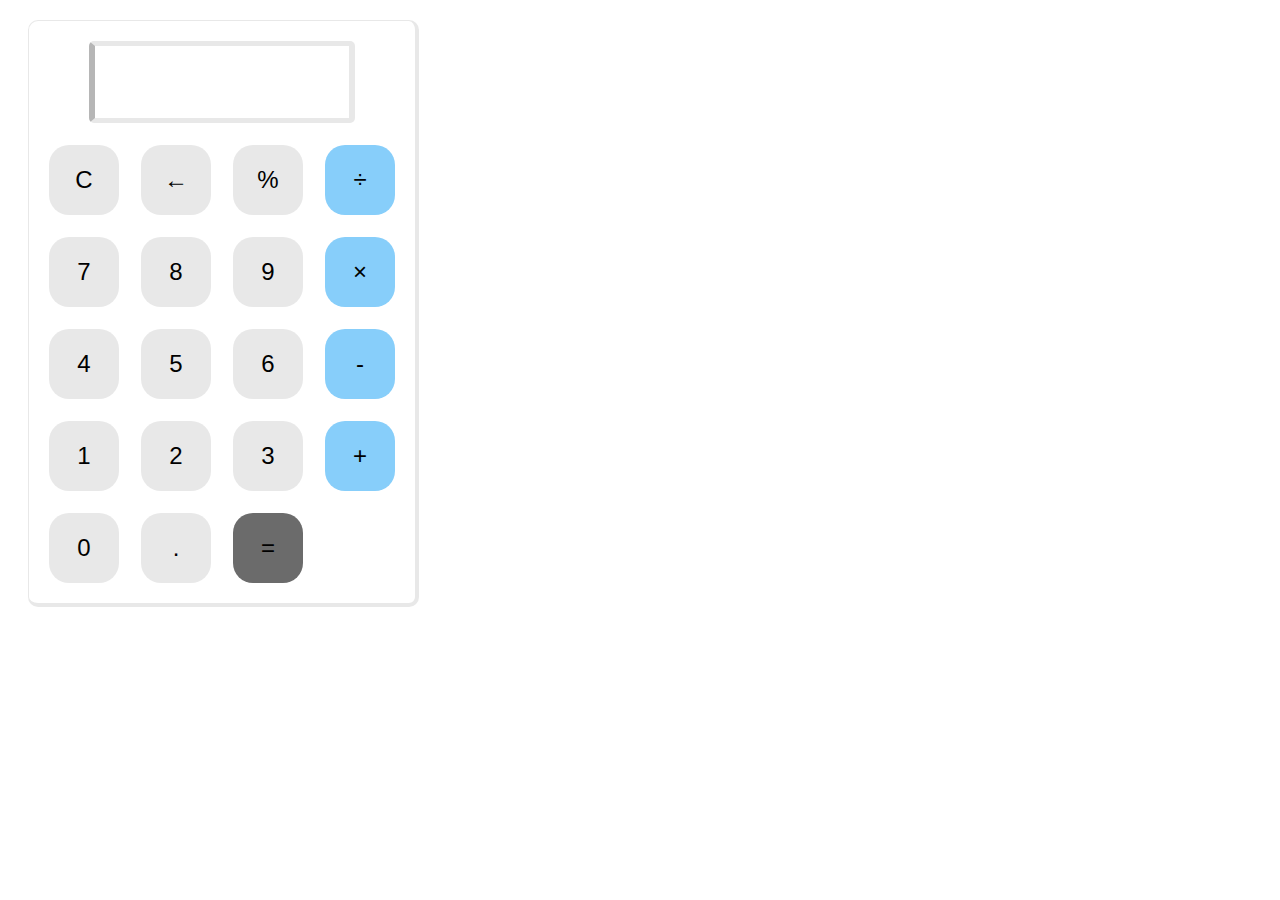
<file: Calculator/Javascript/index.html>
<!DOCTYPE html>
<html lang="ja">
<head>
  <meta charset="utf-8">
  <link href="https://cdn.jsdelivr.net/npm/bootstrap@5.3.0/dist/css/bootstrap.min.css" rel="stylesheet" integrity="sha384-9ndCyUaIbzAi2FUVXJi0CjmCapSmO7SnpJef0486qhLnuZ2cdeRhO02iuK6FUUVM" crossorigin="anonymous">
  <link rel="stylesheet" href="css/style.css">
  <title>dentaku</title>
</head>

<body>
  <form name="dentaku">
    <table>
      <!-- 液晶画面部分 -->
      <tr>
        <td colspan="4">
          <input type="text" class="display" name="display" value="" disabled>
        </td>
      </tr>
      <tr>
        <td><input type="button" value="C" onclick="get_calc(this)"></td>
        <td><input type="button" value="←" onclick="get_calc(this)"></td>
        <td><input type="button" value="%" class="btn-secondary" onclick="get_calc(this)"></td>
        <td><input type="button" value="÷" class="operator btn btn-primary" name="div_btn" name="div_btn" onclick="get_calc(this)"></td>
      </tr>
      <!-- 上から1段目（7~9＋÷） -->
      <tr>
        <td><input type="button" value="7" class="btn-secondary" onclick="get_calc(this)"></td>
        <td><input type="button" value="8" class="btn-secondary" onclick="get_calc(this)"></td>
        <td><input type="button" value="9" class="btn-secondary" onclick="get_calc(this)"></td>
        <td><input type="button" value="×" class="operator btn btn-primary" name="multi_btn" onclick="get_calc(this)"></td>
      </tr>
        
      <!-- 上から2段目（4~6＋×） -->
      <tr>
        <td><input type="button" value="4" onclick="get_calc(this)"></td>
        <td><input type="button" value="5" onclick="get_calc(this)"></td>
        <td><input type="button" value="6" onclick="get_calc(this)"></td>
        <td><input type="button" value="-" class="operator btn btn-primary" onclick="get_calc(this)"></td>
      </tr>

      <!-- 上から3段目（1~3＋-） -->
      <tr>
        <td><input type="button" value="1" onclick="get_calc(this)"></td>
        <td><input type="button" value="2" onclick="get_calc(this)"></td>
        <td><input type="button" value="3" onclick="get_calc(this)"></td>
        <td><input type="button" value="+" class="operator btn btn-primary" onclick="get_calc(this)"></td>
      </tr>

      <!-- 上から4段目（0/C/=/+) -->
      <tr>
        <td><input type="button" value="0" onclick="get_calc(this)"></td>
        <td><input type="button" value="." onclick="get_calc(this)"></td>
        <td><input type="button" value="=" class="equal " onclick="get_calc(this)"></td>
        <td></td>
      </tr>

    </table>
  </form>
  <script src="https://cdn.jsdelivr.net/npm/bootstrap@5.3.0/dist/js/bootstrap.bundle.min.js" integrity="sha384-geWF76RCwLtnZ8qwWowPQNguL3RmwHVBC9FhGdlKrxdiJJigb/j/68SIy3Te4Bkz" crossorigin="anonymous"></script>
  <script src="javascript/jquery-3.7.1.slim.min.js"></script>
  <script src="javascript/index.js"></script>
  <script src="javascript/js_jQuery.js"></script>
</body>
</html>
</file>
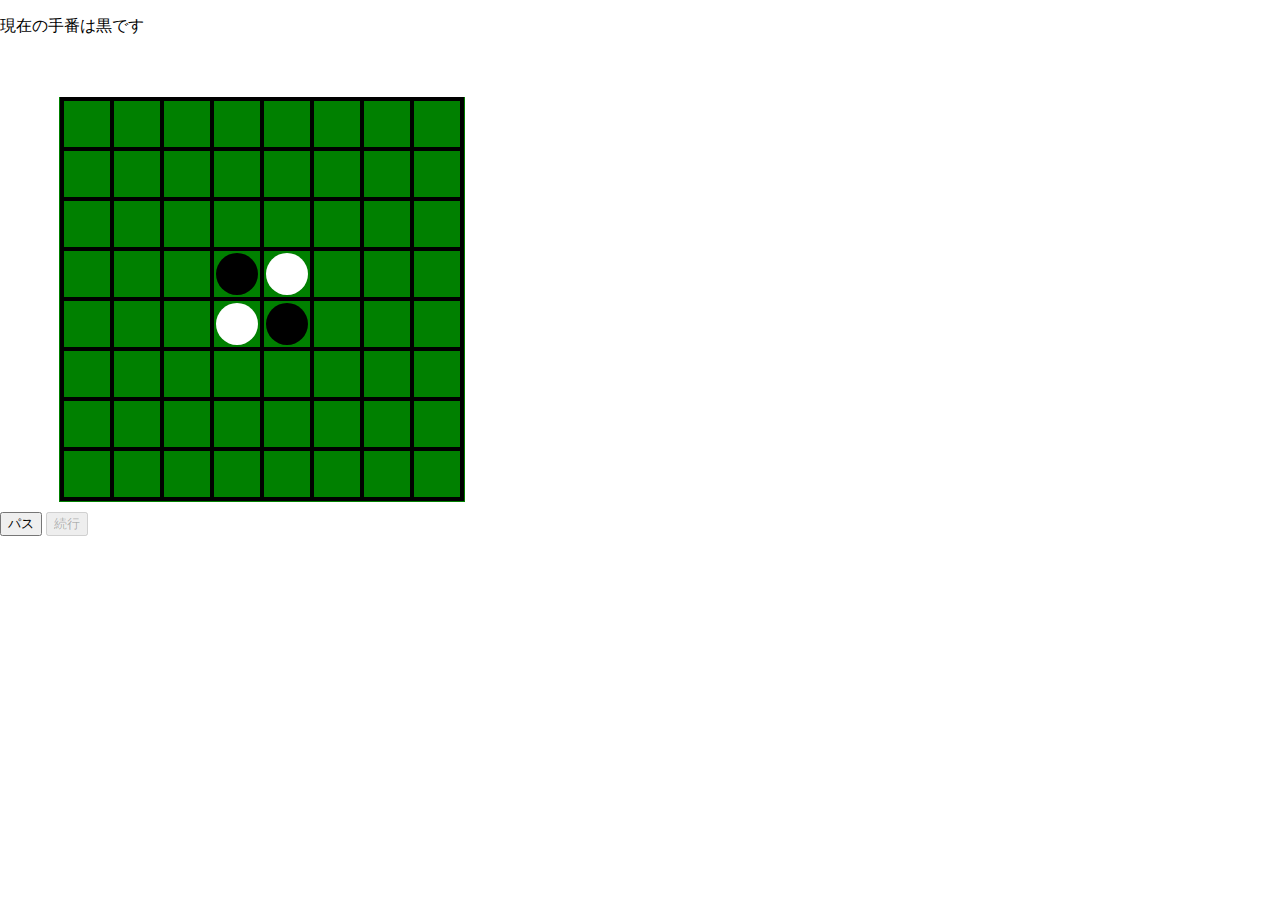
<file: Game/Javascript/index.html>
<!DOCTYPE html>
<html lang="ja">
<head>
  <meta charset="UTF-8">
  <title>オセロゲーム</title>
  <link href="https://cdn.jsdelivr.net/npm/bootstrap@5.3.0/dist/css/bootstrap.min.css" rel="stylesheet" integrity="sha384-9ndCyUaIbzAi2FUVXJi0CjmCapSmO7SnpJef0486qhLnuZ2cdeRhO02iuK6FUUVM" crossorigin="anonymous">
  <link rel="stylesheet" href="css/style.css">
</head>
<body>
  <!-- 現在の手番を表示する -->
  <p class="current-turn">現在の手番は<span id="current-turn">黒</span>です</p>
  <p class="judge"></p>
  <div class="area">
    <!-- 盤 -->
    <div id="stage" class="stage"></div>
    <!-- 各マスを描画するためのテンプレート -->
    <div id="square-template" class="square">
      <div class="stone"></div>
    </div>
  </div>
   <!-- パスボタン -->
   <button id="pass" class="btn btn-secondary">パス</button>
   <!-- 続行ボタン -->
   <button id="endless" class="btn btn-info" disabled>続行</button>
  <script src="https://cdn.jsdelivr.net/npm/bootstrap@5.3.0/dist/js/bootstrap.bundle.min.js" integrity="sha384-geWF76RCwLtnZ8qwWowPQNguL3RmwHVBC9FhGdlKrxdiJJigb/j/68SIy3Te4Bkz" crossorigin="anonymous"></script>
  <script src="javascript/jquery-3.7.1.slim.min.js"></script>
  <script src="javascript/JQ_javaript.js"></script>
</body>
</html>
</file>
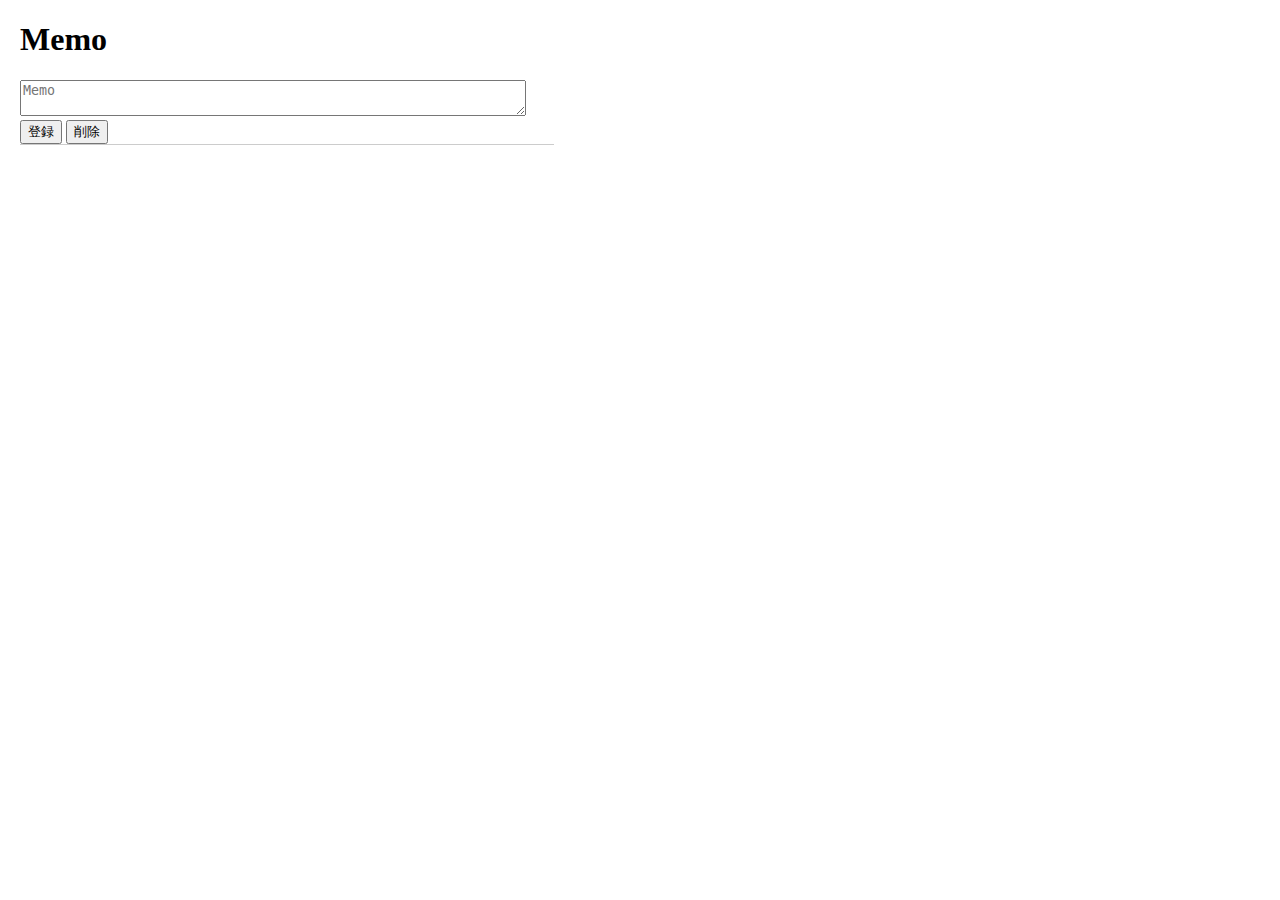
<file: Memo/Javascript/index.html>
<!DOCTYPE html>
<html lang="ja">
<head>
    <meta charset="UTF-8">
    <link href="https://cdn.jsdelivr.net/npm/bootstrap@5.3.0/dist/css/bootstrap.min.css" rel="stylesheet" integrity="sha384-9ndCyUaIbzAi2FUVXJi0CjmCapSmO7SnpJef0486qhLnuZ2cdeRhO02iuK6FUUVM" crossorigin="anonymous">
    <link rel="stylesheet" href="css/style.css">
    <title>Memo</title>
</head>
<body>
    <h1>Memo</h1>
    <textarea class="" id="add-text" placeholder="Memo" required></textarea>
    <br>
    <button class="btn btn-primary" id="add-button">登録</button>
    <button class="btn btn-danger" id="delete-button">削除</button>
    <div class="input-area">
    </div>
    <script src="https://cdn.jsdelivr.net/npm/bootstrap@5.3.0/dist/js/bootstrap.bundle.min.js" integrity="sha384-geWF76RCwLtnZ8qwWowPQNguL3RmwHVBC9FhGdlKrxdiJJigb/j/68SIy3Te4Bkz" crossorigin="anonymous"></script>
    <script src="javascript/jquery-3.7.1.slim.min.js"></script>
    <script src="javascript/js_jQuery.js"></script>
</body>
</html>
</file>
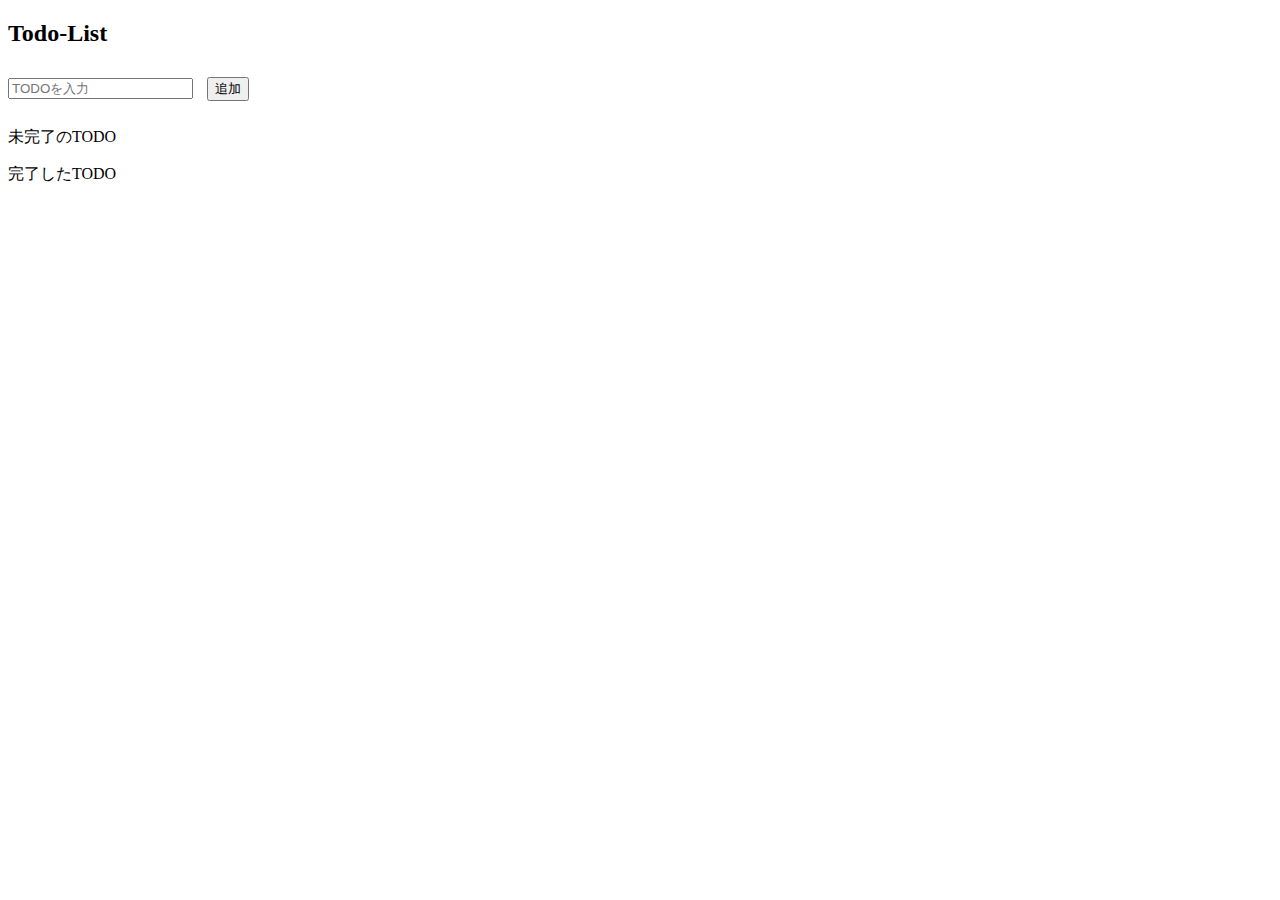
<file: Todo/Javascript/index.html>
<!DOCTYPE html>
<html lang="ja">
  <head>
    <meta charset="UTF-8" />
    <link href="https://cdn.jsdelivr.net/npm/bootstrap@5.3.0/dist/css/bootstrap.min.css" rel="stylesheet" integrity="sha384-9ndCyUaIbzAi2FUVXJi0CjmCapSmO7SnpJef0486qhLnuZ2cdeRhO02iuK6FUUVM" crossorigin="anonymous">
    <link rel="stylesheet" href="css/style.css" >
    <title>TODO</title>
  </head>
  <body>
    <h2 class="display-1">Todo-List</h2>
    <div class="input-area">
      <input class="form-control" id="add-text" placeholder="TODOを入力" required/>
      <button class="btn btn-primary" id="add-button">追加</button>
    </div>
    <div class="incomplete-area">
      <p class="title">未完了のTODO</p>
      <ul id="incomplete-list"></ul>
    </div>
    <div class="complete-area">
      <p class="title">完了したTODO</p>
      <ul id="complete-list"></ul>
    </div>
    <script src="https://cdn.jsdelivr.net/npm/bootstrap@5.3.0/dist/js/bootstrap.bundle.min.js" integrity="sha384-geWF76RCwLtnZ8qwWowPQNguL3RmwHVBC9FhGdlKrxdiJJigb/j/68SIy3Te4Bkz" crossorigin="anonymous"></script>
    <script src="javascript/jquery-3.7.1.slim.min.js"></script>
    <script src="javascript/index.js"></script>
  </body>
</html>
</file>
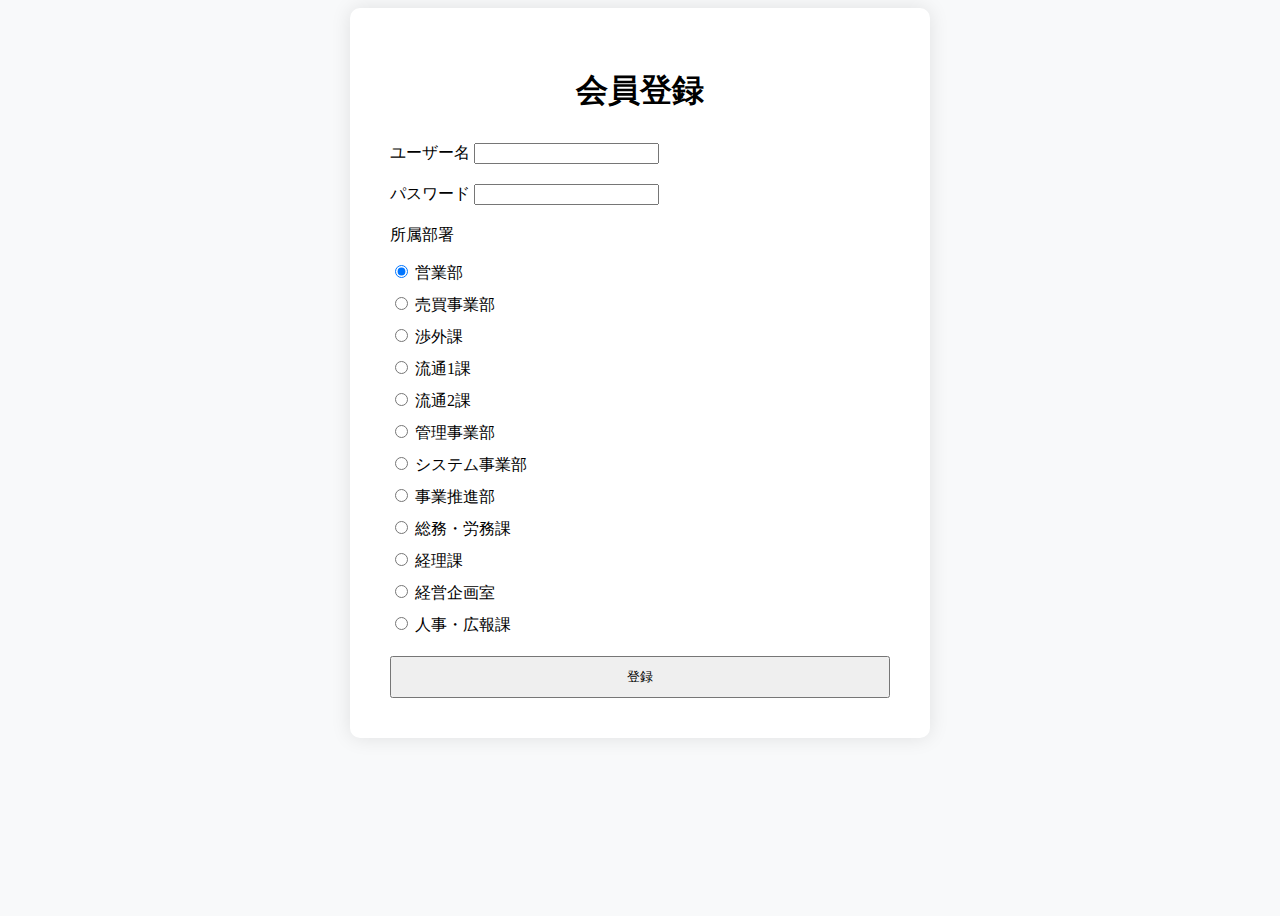
<file: Todo/PHP/register.html>
<!DOCTYPE html>
<html lang="ja">
<head>
    <meta charset="UTF-8">
    <meta name="viewport" content="width=device-width, initial-scale=1.0">
    <link href="https://cdn.jsdelivr.net/npm/bootstrap@5.3.0/dist/css/bootstrap.min.css" rel="stylesheet"
        integrity="sha384-9ndCyUaIbzAi2FUVXJi0CjmCapSmO7SnpJef0486qhLnuZ2cdeRhO02iuK6FUUVM"
        crossorigin="anonymous">
    <link rel="stylesheet" href="css/register.css">
    <title>会員登録</title>
</head>
<body>
    <div class="container">
        <div class="row justify-content-center align-items-center" style="height: 100vh;">
            <div class="col-md-8">
                <div class="registration-container">
                    <h1>会員登録</h1>
                    <form action="register.php" method="POST">
                        <div class="form-group">
                            <label for="user_name">ユーザー名</label>
                            <input type="text" id="user_name" name="user_name" class="form-control" maxlength=50" required><br>
                        </div>
                        <div class="form-group">
                            <label for="user_password">パスワード</label>
                            <input type="password" id="user_password" name="user_password" class="form-control" maxlength="255" required><br>
                        </div>
                        <div class="form-group">
                            <p>所属部署</p>
                            <div class="form-check">
                                <input type="radio" id="Sales_department" name="user_organization" value="1" class="form-check-input" checked>
                                <label for="Sales_department" class="form-check-label">営業部</label>
                            </div>
                            <div class="form-check">
                                <input type="radio" id="Buying_and_selling_department" name="user_organization" value="2" class="form-check-input" >
                                <label for="Buying_and_selling_department" class="form-check-label">売買事業部</label>
                            </div>
                            <div class="form-check">
                                <input type="radio" id="External_relations_department" name="user_organization" value="3" class="form-check-input" >
                                <label for="External_relations_department" class="form-check-label">渉外課</label>
                            </div>
                            <div class="form-check">
                                <input type="radio" id="Distribution_Section_1" name="user_organization" value="4" class="form-check-input" >
                                <label for="Distribution_Section_1" class="form-check-label">流通1課</label>
                            </div>
                            <div class="form-check">
                                <input type="radio" id="Distribution_Section_2" name="user_organization" value="5" class="form-check-input" >
                                <label for="Distribution_Section_2" class="form-check-label">流通2課</label>
                            </div>
                            <div class="form-check">
                                <input type="radio" id="Management_Division" name="user_organization" value="6" class="form-check-input" >
                                <label for="Management_Division" class="form-check-label">管理事業部</label>
                            </div>
                            <div class="form-check">
                                <input type="radio" id="System_Division" name="user_organization" value="7" class="form-check-input" >
                                <label for="System_Division" class="form-check-label">システム事業部</label>
                            </div>
                            <div class="form-check">
                                <input type="radio" id="Business_Promotion_Department" name="user_organization" value="8" class="form-check-input" >
                                <label for="Business_Promotion_Department" class="form-check-label">事業推進部</label>
                            </div>
                            <div class="form-check">
                                <input type="radio" id="General_Affairs/Labor_Department" name="user_organization" value="9" class="form-check-input" >
                                <label for="General_Affairs/Labor_Department" class="form-check-label">総務・労務課</label>
                            </div>
                            <div class="form-check">
                                <input type="radio" id="Accounting_department" name="user_organization" value="10" class="form-check-input" >
                                <label for="Accounting_department" class="form-check-label">経理課</label>
                            </div>
                            <div class="form-check">
                                <input type="radio" id="Corporate_Planning_Office" name="user_organization" value="11" class="form-check-input" >
                                <label for="Corporate_Planning_Office" class="form-check-label">経営企画室</label>
                            </div>
                            <div class="form-check">
                                <input type="radio" id="Human_Resources/Public_Relations_Division" name="user_organization" value="12" class="form-check-input" >
                                <label for="Human_Resources/Public_Relations_Division" class="form-check-label">人事・広報課</label>
                            </div>
                        </div>
                        <button type="submit" name="submit" class="btn btnshine btn-primary">登録</button>
                    </form>
                </div>
            </div>
        </div>
    </div>
    <script src="https://cdn.jsdelivr.net/npm/bootstrap@5.3.0/dist/js/bootstrap.bundle.min.js" 
        integrity="sha384-geWF76RCwLtnZ8qwWowPQNguL3RmwHVBC9FhGdlKrxdiJJigb/j/68SIy3Te4Bkz" 
        crossorigin="anonymous"></script>
</body>
</html>
</file>
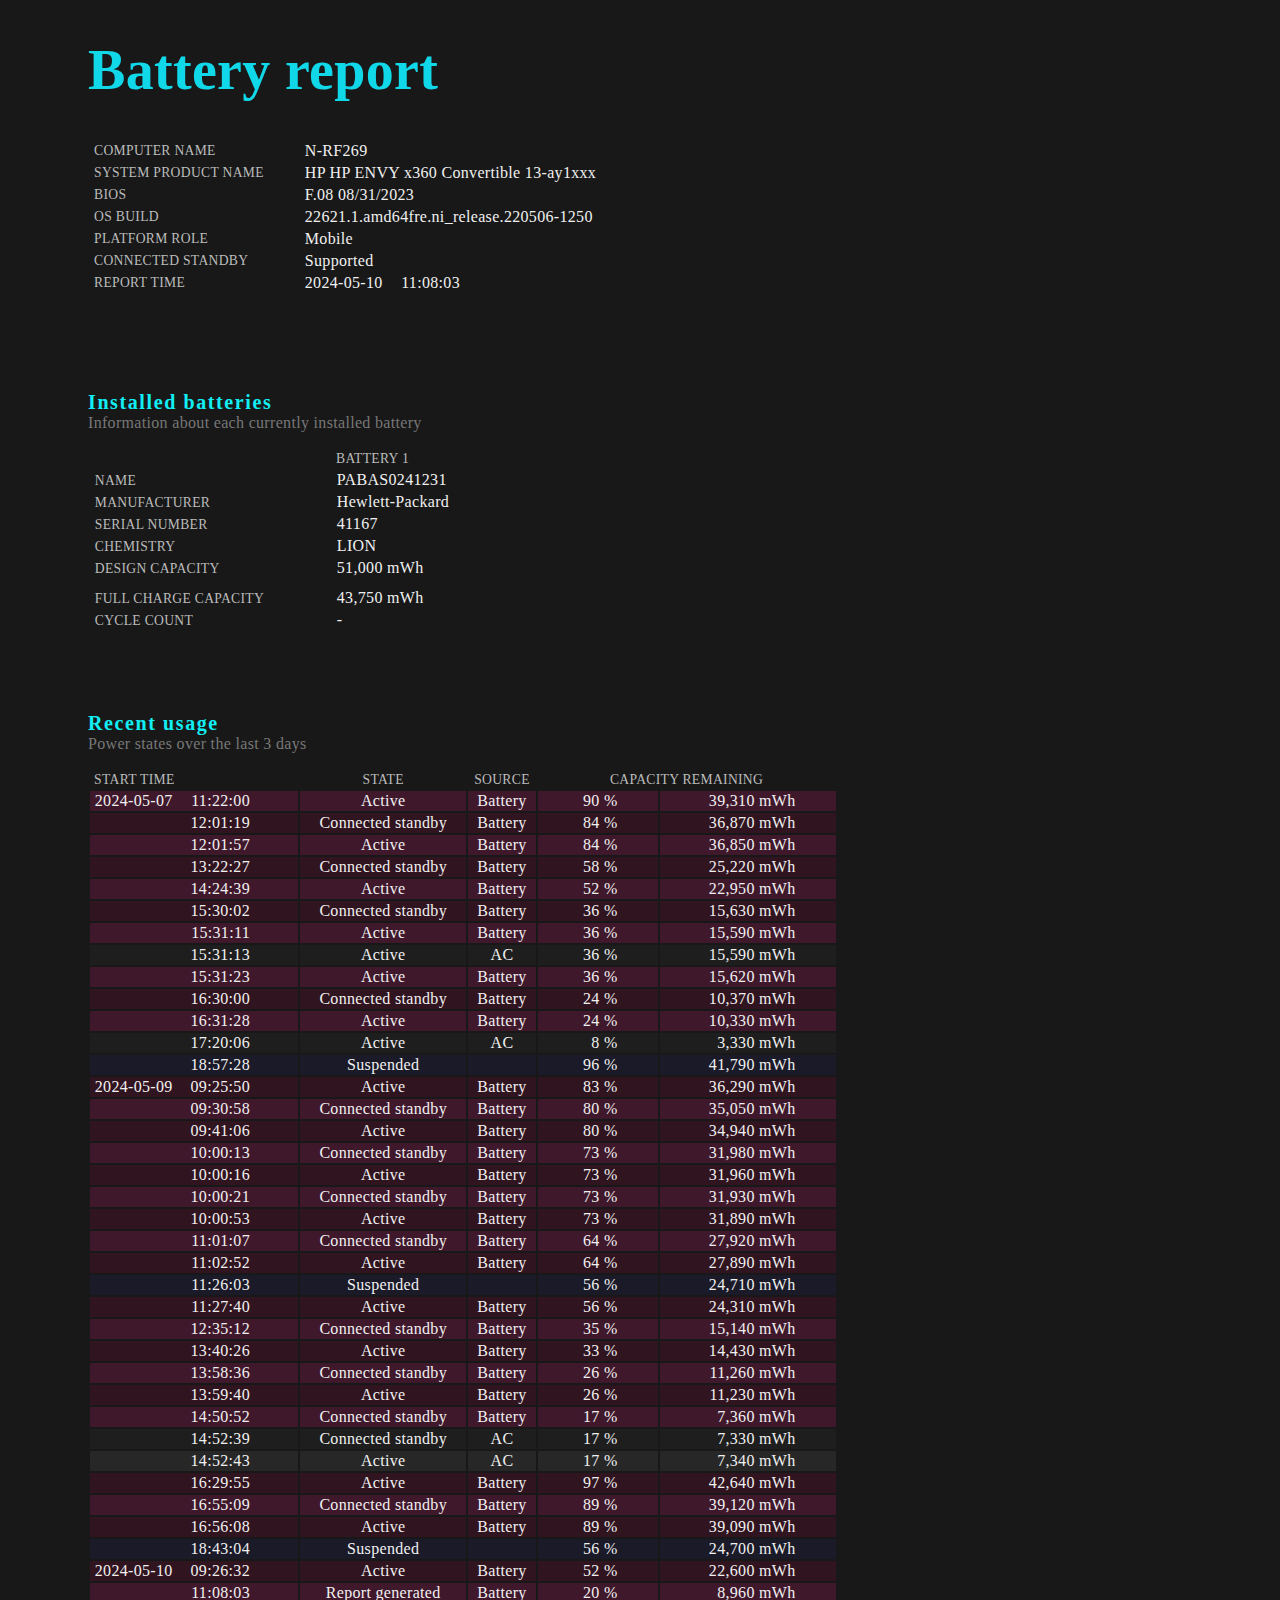
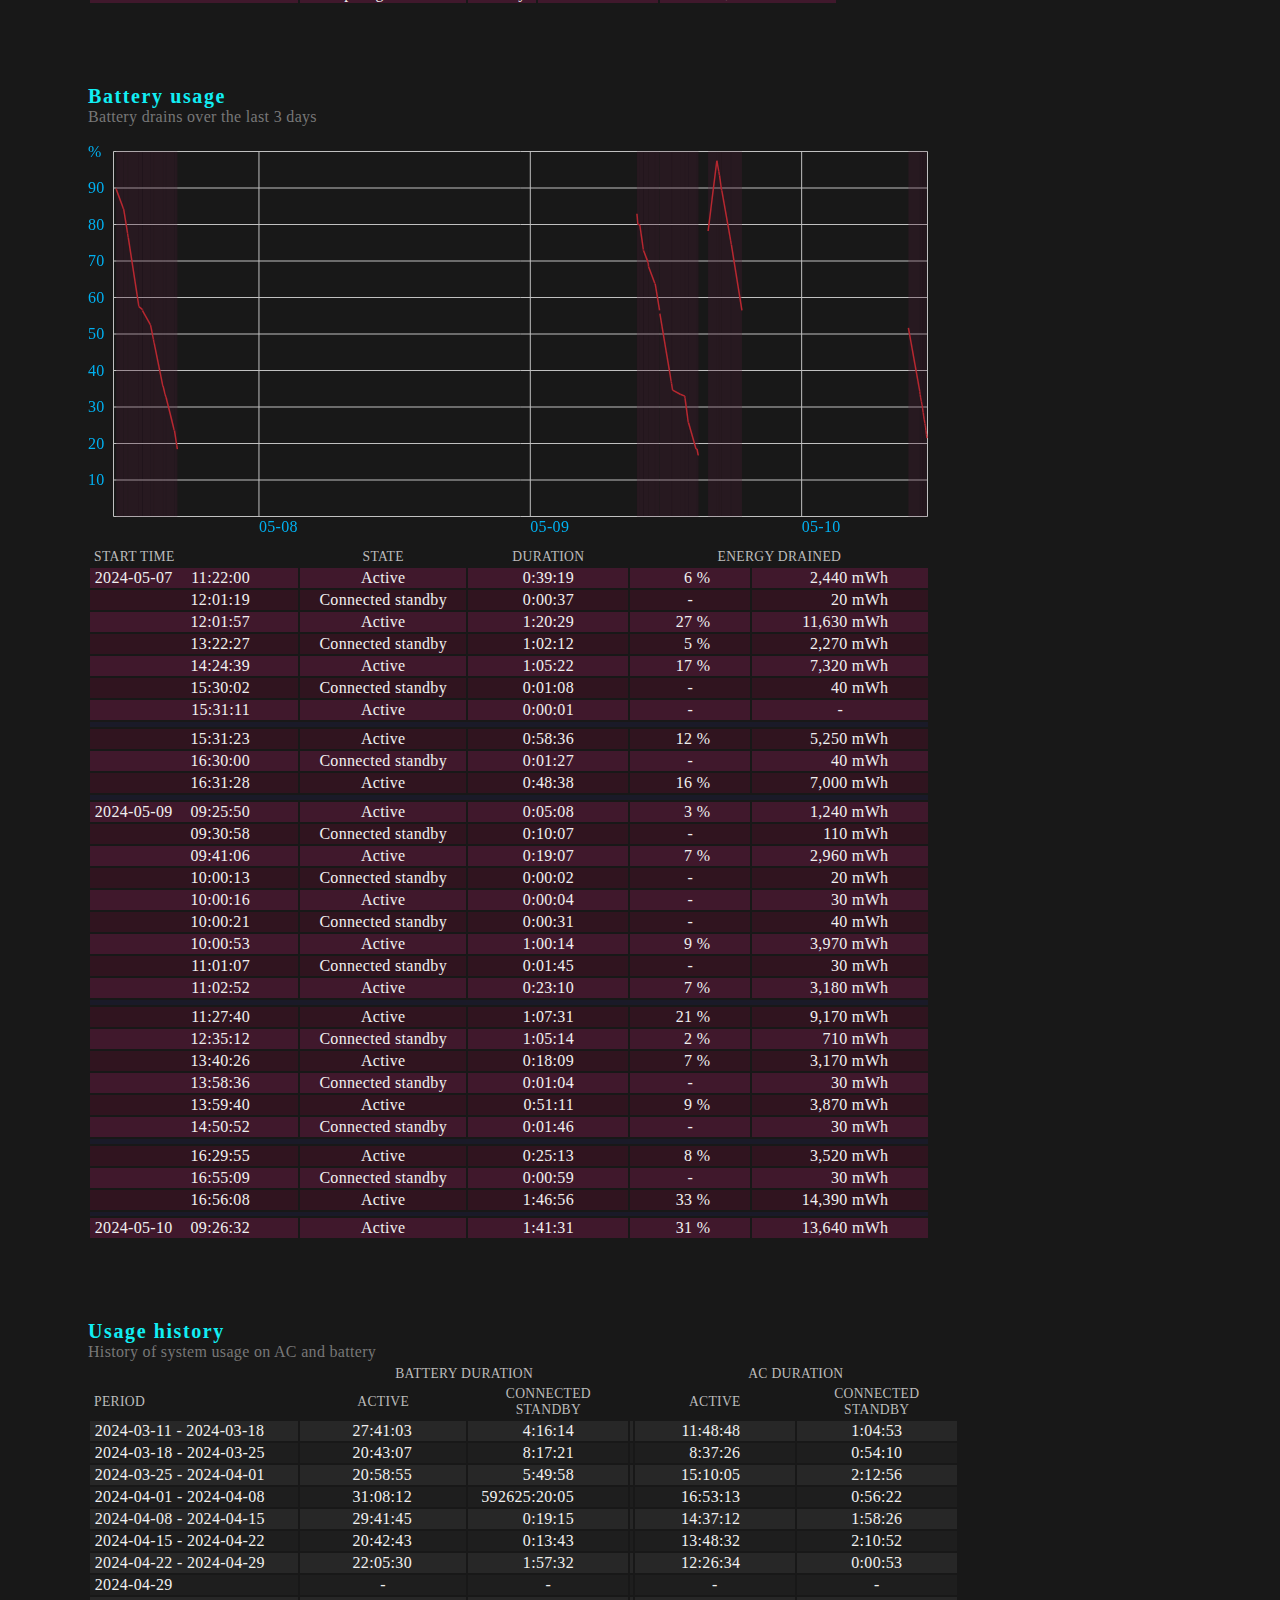
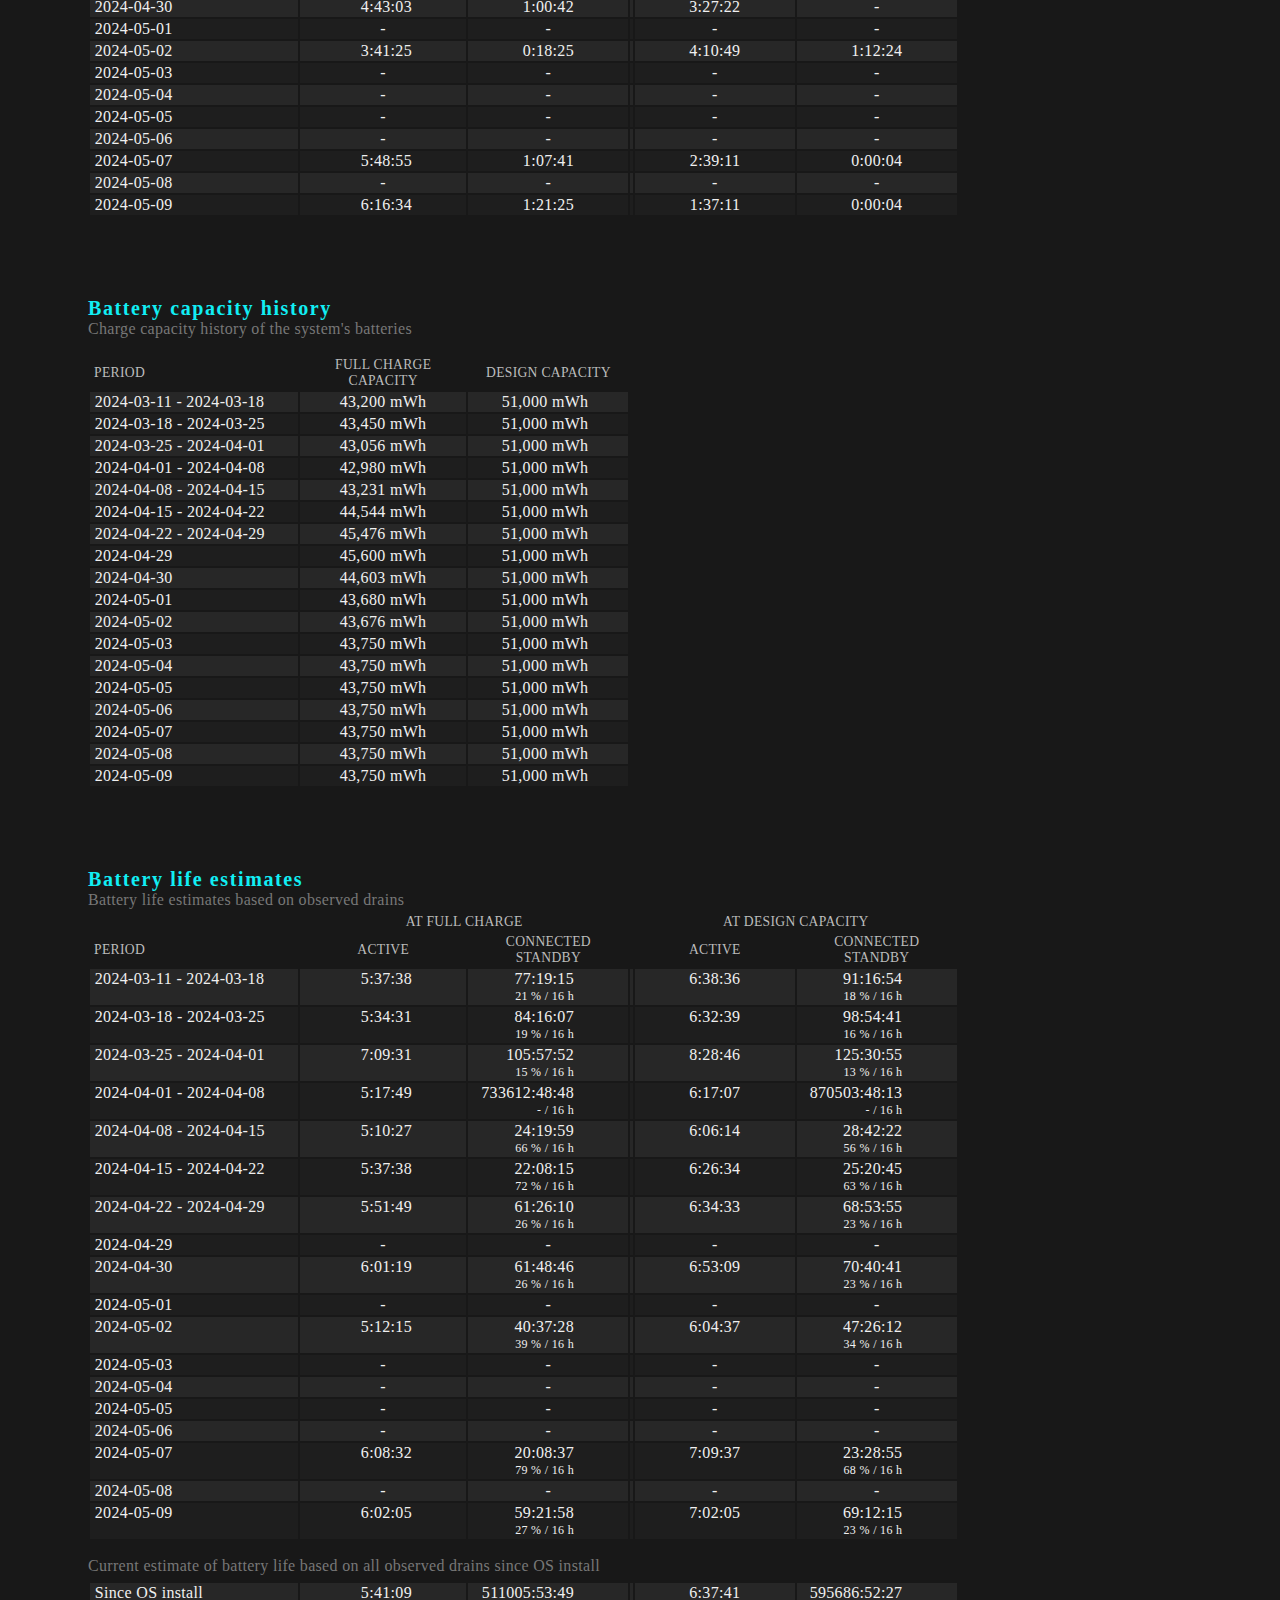
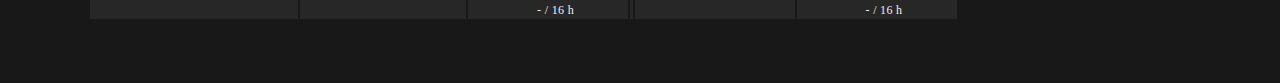
<file: Calculator/Javascript/javascript/battery-report.html>
﻿<!DOCTYPE html>
<!-- saved from url=(0016)http://localhost -->
<html xmlns="http://www.w3.org/1999/xhtml" xmlns:ms="urn:schemas-microsoft-com:xslt" xmlns:bat="http://schemas.microsoft.com/battery/2012" xmlns:js="http://microsoft.com/kernel"><head><meta http-equiv="X-UA-Compatible" content="IE=edge"/><meta name="ReportUtcOffset" content="+9:00"/><title>Battery report</title><style type="text/css">
      body {
          font-family: Segoe UI Light;
          letter-spacing: 0.02em;
          background-color: #181818;
          color: #F0F0F0;
          margin-left: 5.5em;
      }

      h1 {
          color: #11D8E8;
          font-size: 42pt;
      }

      h2 {
          font-size: 15pt;
          color: #11EEF4;
          margin-top: 4em;
          margin-bottom: 0em;
          letter-spacing: 0.08em;
      }

      td {
          padding-left: 0.3em;
          padding-right: 0.3em;
      }

      .nobatts {
          font-family: Segoe UI Semibold;
          background: #272727;
          color: #ACAC60;
          font-size: 13pt;
          padding-left:0.4em;
          padding-right:0.4em;
          padding-top:0.3em;
          padding-bottom:0.3em;
      }

      .explanation {
          color: #777777;
          font-size: 12pt;
          margin-bottom: 1em;
      }

      .explanation2 {
          color: #777777;
          font-size: 12pt;
          margin-bottom: 0.1em;
      }

      table {
          border-width: 0;
          table-layout: fixed;
          font-family: Segoe UI Light;
          letter-spacing: 0.02em;
          background-color: #181818;
          color: #f0f0f0;
      }

      .even { background: #272727; }
      .odd { background: #1E1E1E; }
      .even.suspend { background: #1A1A28; }
      .odd.suspend { background: #1A1A2C; }

      thead {
          font-family: Segoe UI Semibold;
          font-size: 85%;
          color: #BCBCBC;
      }

      text {
          font-size: 12pt;
          font-family: Segoe UI Light;
          fill: #11EEF4;
      }

      .centered { text-align: center; }

      .label {
          font-family: Segoe UI Semibold;
          font-size: 85%;
          color: #BCBCBC;
      }

      .dc.even { background: #40182C; }
      .dc.odd { background: #30141F; }

      td.colBreak {
          padding: 0;
          width: 0.15em;
      }

      td.state { text-align: center; }

      td.hms {
          font-family: Segoe UI Symbol;
          text-align: right;
          padding-right: 3.4em;
      }

      td.dateTime { font-family: Segoe UI Symbol; }
      td.nullValue { text-align: center; }

      td.percent {
          font-family: Segoe UI Symbol;
          text-align: right;
          padding-right: 2.5em;
      }

      col:first-child { width: 13em; }
      col.col2 { width: 10.4em; }
      col.percent { width: 7.5em; }

      td.mw {
          text-align: right;
          padding-right: 2.5em;
      }

      td.acdc { text-align: center; }

      span.date {
          display: inline-block;
          width: 5.5em;
      }

      span.time {
          text-align: right;
          width: 4.2em;
          display: inline-block;
      }

      text { font-family: Segoe UI Symbol; }

      .noncontigbreak {
          height: 0.3em;
          background-color: #1A1A28;
      }
    </style><script type="text/javascript">
    // Formats a number using the current locale (to handle the 1000's separator).
    // The result is rounded so no decimal point is shown.
    function numberToLocaleString(value) {
        var localeString = Math.round(parseFloat(value + '')).toLocaleString();
        return localeString.substring(0, localeString.indexOf('.'));
    }

    function padLeft(number, length) {
        var str = '' + number;
        while (str.length < length) {
            str = '0' + str;
        }

        return str;
    }

    // Returns the number of milliseconds between 2 date-times represented as strings.
    function msBetween(startTime, endTime) {
        return startTime > endTime
               ? msBetween(endTime, startTime)
               : parseDateTime(endTime) - parseDateTime(startTime);
    }

    var dateFormat = /(\d{4})-(\d{2})-(\d{2})[T](\d{2}):(\d{2}):(\d{2})/

    // Parses a date-time string and returns a Date (i.e. number of milliseconds)
    function parseDateTime(value) {
        if (!value) {
            return 0;
        }

        var match = dateFormat.exec(value)
        if (!match) {
            return 0;
        }

        return Date.parse(match[1] + '/' + match[2] + '/' +
                          match[3] + ' ' + match[4] + ':' +
                          match[5] + ':' + match[6])
    }

    // Parses just the date portion of a date-time string and returns a Date
    // (i.e. number of milliseconds)
    function parseDate(value) {
        if (!value) {
            return 0;
        }

        var match = dateFormat.exec(value)
        if (!match) {
            return 0;
        }

        return Date.parse(match[1] + '/' + match[2] + '/' + match[3])
    }

    var durationFormat = /P((\d+)D)?T((\d+)H)?((\d+)M)?(\d+)S/

    // Convert a string of the form P10DT1H15M40S to a count of milliseconds
    function parseDurationToMs(value) {
        var match = durationFormat.exec(value)
        if (!match) {
            return 0
        }

        var days = parseInt(match[2] || '0');
        var hrs = parseInt(match[4] || '0');
        var mins = parseInt(match[6] || '0');
        var secs = parseInt(match[7] || '0');
        return ((((((days * 24) + hrs) * 60) + mins) * 60) +  secs) * 1000;
    }

    // Converts milliseconds to days
    function msToDays(ms) {
        return (ms / 1000 / 60 / 60 / 24);
    }

    function daysToMs(days) {
        return (days * 24 * 60 * 60 * 1000);
    }

    // Formats a number of milliseconds as h:mm:ss
    function formatDurationMs(value) {
        var ms = parseInt(value);
        var secs = ms / 1000;
        var mins = secs / 60;
        var hrs = Math.floor(mins / 60);
        mins = Math.floor(mins % 60);
        secs = Math.floor(secs % 60);
        return hrs + ':' + padLeft(mins,2) + ':' + padLeft(secs,2);
    }

    // Converts a millisecond timestamp to a day and month string
    // Note: dayOffset is forward from date.
    function dateToDayAndMonth(ms, dayOffset) {
        var adjustedDate = new Date(ms + (dayOffset * 24 * 60 * 60 * 1000));
        return padLeft(adjustedDate.getMonth() + 1, 2) + "-" +
               padLeft(adjustedDate.getDate(), 2);
    }

    // Takes a millisecond timestamp and returns a new millisecond timestamp
    // rounded down to the current day.
    function dateFloor(ms) {
        var dt = new Date(ms);
        return Date.parse(dt.getFullYear() + '/' + (dt.getMonth() + 1) + '/' + dt.getDate());
    }
    
    Timegraph = {
        axisTop: 9.5,
        axisRight: 24.5,
        axisBottom: 25.5,
        axisLeft: 25.5,
        ticks: 10,

        // Maximum number of 24 hour ticks for showing 12 and 6 hour ticks

        ticks12Hour: 8,
        ticks6Hour: 4,

        // Shading

        lineColor: "#B82830",
        shadingColor: "#4d1d35",

        precompute: function (graph) {
            var canvas = graph.canvas;
            var data = graph.data;
            var min = 0;
            var max = 0;

            graph.height = canvas.height - Timegraph.axisTop - Timegraph.axisBottom;
            graph.width = canvas.width - Timegraph.axisLeft - Timegraph.axisRight;
            for (var i = 0; i < data.length; i++) {
                data[i].t0 = parseDateTime(data[i].x0);
                data[i].t1 = parseDateTime(data[i].x1);

                if (i == 0) {
                    min = data[i].t0;
                    max = data[i].t1;
                }

                if (data[i].t0 < min) {
                    min = data[i].t0;
                }

                if (data[i].t1 > max) {
                    max = data[i].t1;
                }

                data[i].yy0 =
                    Timegraph.axisTop + graph.height - data[i].y0 * graph.height;

                data[i].yy1 =
                    Timegraph.axisTop + graph.height - data[i].y1 * graph.height;
            }

            if (graph.startTime != null) {
                graph.startMs = parseDateTime(graph.startTime);

            } else {
                graph.startMs = min;
            }

            graph.endMs = max;
            graph.durationMs = max - min;
        },

        drawFrame: function (graph) {
            var canvas = graph.canvas;
            var context = graph.context;

            graph.width =
                canvas.width - Timegraph.axisRight - Timegraph.axisLeft;

            graph.height =
                canvas.height - Timegraph.axisTop - Timegraph.axisBottom;

            context.beginPath();
            context.moveTo(Timegraph.axisLeft, Timegraph.axisTop);
            context.lineTo(Timegraph.axisLeft + graph.width,
                           Timegraph.axisTop);

            context.lineTo(Timegraph.axisLeft + graph.width,
                           Timegraph.axisTop + graph.height);

            context.lineTo(Timegraph.axisLeft,
                           Timegraph.axisTop + graph.height);

            context.lineTo(Timegraph.axisLeft, Timegraph.axisTop);
            context.strokeStyle = "#c0c0c0";
            context.stroke();
        },

        drawRange: function (graph) {
            var canvas = graph.canvas;
            var context = graph.context;

            context.font = "12pt Segoe UI";
            context.fillStyle = "#00b0f0";
            context.fillText("%", 0, Timegraph.axisTop + 5, Timegraph.axisLeft);

            var tickSpacing = graph.height / 10;
            var offset = Timegraph.axisTop + tickSpacing;
            var tickValue = 90;
            for (var i = 0; i < 9; i++) {
                context.beginPath();
                context.moveTo(Timegraph.axisLeft, offset);
                context.lineTo(Timegraph.axisLeft + graph.width,
                               offset);

                context.stroke();
                context.fillText(tickValue.toString(),
                                 0,
                                 offset + 5,
                                 Timegraph.axisLeft);

                offset += tickSpacing;
                tickValue -= 10;
            }
        },

        drawDomain: function (graph, start, end) {
            var canvas = graph.canvas;
            var context = graph.context;
            var data = graph.data;
            var duration = end - start;
            if ((end < start)) {
                return;
            }

            var startDay = dateFloor(start);
            var t0 = startDay;
            var t1 = dateFloor(end);
            var dayOffset = 0;
            if (start > t0) {
                t0 = t0 + daysToMs(1);
                dayOffset++;
            }

            if (t0 >= t1) {
                return;
            }

            var increment =
                Math.max(Math.floor((t1 - t0) / daysToMs(Timegraph.ticks)), 1);

            var incrementMs = daysToMs(increment);
            var spacing = (incrementMs / duration) * graph.width;
            var offset = (t0 - start) / duration;
            var ticksCount = Math.floor((t1 - t0) / incrementMs);
            for (offset = offset * graph.width + Timegraph.axisLeft;
                 offset < (graph.width + Timegraph.axisLeft);
                 offset += spacing) {

                context.beginPath();
                context.moveTo(offset, Timegraph.axisTop);
                context.lineTo(offset, Timegraph.axisTop + graph.height);
                context.stroke();
                context.fillText(dateToDayAndMonth(startDay, dayOffset),
                                 offset,
                                 Timegraph.axisTop + graph.height + 15,
                                 spacing);

                dayOffset += increment;
            }
        },

        plot: function (graph, start, end) {
            var canvas = graph.canvas;
            var context = graph.context
            var data = graph.data;

            if ((end < start)) {
                return;
            }

            var duration = end - start;
            Timegraph.drawDomain(graph, start, end);
            context.fillStyle = Timegraph.shadingColor;
            for (var i = 0; i < data.length - 1; i++) {
                if ((data[i].t0 < start) || (data[i].t0 > end) ||
                    (data[i].t1 > end)) {

                    continue;
                }

                var x1 = (data[i].t0 - start) / duration;
                x1 = x1 * graph.width + Timegraph.axisLeft;

                var x2 = (data[i].t1 - start) / duration;
                x2 = x2 * graph.width + Timegraph.axisLeft;

                context.globalAlpha = 0.3;
                context.fillRect(x1, Timegraph.axisTop, (x2 - x1), graph.height);
                context.globalAlpha = 1;
                context.beginPath();
                context.strokeStyle = Timegraph.lineColor;
                context.lineWidth = 1.5;
                context.moveTo(x1, data[i].yy0);
                context.lineTo(x2, data[i].yy1);
                context.stroke();
            }
        },

        draw: function (graph) {
            var canvas = document.getElementById(graph.element);
            if (canvas == null) {
                return;
            }

            var context = canvas.getContext('2d');
            if (context == null) {
                return;
            }

            graph.width = 0;
            graph.height = 0;
            graph.context = context;
            graph.canvas = canvas;

            Timegraph.precompute(graph);
            Timegraph.drawFrame(graph);
            Timegraph.drawRange(graph);
            Timegraph.plot(graph, graph.startMs, graph.endMs);
        }
    };
    
    drainGraphData = [
    { x0: "2024-05-07T11:22:00", x1: "2024-05-07T11:23:48", y0: 0.8985142857142857, y1: 0.8948571428571429 }, 
{ x0: "2024-05-07T11:23:48", x1: "2024-05-07T12:01:19", y0: 0.8948571428571429, y1: 0.8427428571428571 }, 
{ x0: "2024-05-07T12:01:19", x1: "2024-05-07T12:01:19", y0: 0.8427428571428571, y1: 0.8427428571428571 }, 
{ x0: "2024-05-07T12:01:19", x1: "2024-05-07T12:01:56", y0: 0.8427428571428571, y1: 0.8422857142857143 }, 
{ x0: "2024-05-07T12:01:56", x1: "2024-05-07T12:01:57", y0: 0.8422857142857143, y1: 0.8422857142857143 }, 
{ x0: "2024-05-07T12:01:57", x1: "2024-05-07T12:23:13", y0: 0.8422857142857143, y1: 0.7748571428571429 }, 
{ x0: "2024-05-07T12:23:13", x1: "2024-05-07T12:26:22", y0: 0.7748571428571429, y1: 0.7648 }, 
{ x0: "2024-05-07T12:26:22", x1: "2024-05-07T13:22:26", y0: 0.7648, y1: 0.5764571428571429 }, 
{ x0: "2024-05-07T13:22:26", x1: "2024-05-07T13:22:27", y0: 0.5764571428571429, y1: 0.5764571428571429 }, 
{ x0: "2024-05-07T13:22:27", x1: "2024-05-07T13:22:58", y0: 0.5764571428571429, y1: 0.5748571428571428 }, 
{ x0: "2024-05-07T13:22:58", x1: "2024-05-07T13:42:05", y0: 0.5748571428571428, y1: 0.5668571428571428 }, 
{ x0: "2024-05-07T13:42:05", x1: "2024-05-07T13:42:14", y0: 0.5668571428571428, y1: 0.5654857142857143 }, 
{ x0: "2024-05-07T13:42:14", x1: "2024-05-07T13:42:22", y0: 0.5654857142857143, y1: 0.5645714285714286 }, 
{ x0: "2024-05-07T13:42:22", x1: "2024-05-07T13:42:34", y0: 0.5645714285714286, y1: 0.5636571428571429 }, 
{ x0: "2024-05-07T13:42:34", x1: "2024-05-07T14:24:20", y0: 0.5636571428571429, y1: 0.5248 }, 
{ x0: "2024-05-07T14:24:20", x1: "2024-05-07T14:24:39", y0: 0.5248, y1: 0.5245714285714286 }, 
{ x0: "2024-05-07T14:24:39", x1: "2024-05-07T14:24:39", y0: 0.5245714285714286, y1: 0.5245714285714286 }, 
{ x0: "2024-05-07T14:24:39", x1: "2024-05-07T14:40:24", y0: 0.5245714285714286, y1: 0.4848 }, 
{ x0: "2024-05-07T14:40:24", x1: "2024-05-07T14:43:55", y0: 0.4848, y1: 0.47497142857142854 }, 
{ x0: "2024-05-07T14:43:55", x1: "2024-05-07T15:30:02", y0: 0.47497142857142854, y1: 0.3572571428571429 }, 
{ x0: "2024-05-07T15:30:02", x1: "2024-05-07T15:30:02", y0: 0.3572571428571429, y1: 0.3572571428571429 }, 
{ x0: "2024-05-07T15:30:02", x1: "2024-05-07T15:31:11", y0: 0.3572571428571429, y1: 0.35634285714285713 }, 
{ x0: "2024-05-07T15:31:11", x1: "2024-05-07T15:31:11", y0: 0.35634285714285713, y1: 0.35634285714285713 }, 
{ x0: "2024-05-07T15:31:13", x1: "2024-05-07T15:31:23", y0: 0.35634285714285713, y1: 0.3570285714285714 }, 
{ x0: "2024-05-07T15:31:23", x1: "2024-05-07T15:41:33", y0: 0.3570285714285714, y1: 0.33485714285714285 }, 
{ x0: "2024-05-07T15:41:33", x1: "2024-05-07T15:47:00", y0: 0.33485714285714285, y1: 0.32685714285714284 }, 
{ x0: "2024-05-07T15:47:00", x1: "2024-05-07T16:30:00", y0: 0.32685714285714284, y1: 0.23702857142857142 }, 
{ x0: "2024-05-07T16:30:00", x1: "2024-05-07T16:30:00", y0: 0.23702857142857142, y1: 0.23702857142857142 }, 
{ x0: "2024-05-07T16:30:00", x1: "2024-05-07T16:31:27", y0: 0.23702857142857142, y1: 0.23611428571428572 }, 
{ x0: "2024-05-07T16:31:27", x1: "2024-05-07T16:31:28", y0: 0.23611428571428572, y1: 0.23611428571428572 }, 
{ x0: "2024-05-07T16:31:28", x1: "2024-05-07T16:43:46", y0: 0.23611428571428572, y1: 0.19497142857142857 }, 
{ x0: "2024-05-07T16:43:46", x1: "2024-05-07T16:46:59", y0: 0.19497142857142857, y1: 0.18491428571428572 }, 
{ x0: "2024-05-09T09:25:50", x1: "2024-05-09T09:30:58", y0: 0.8294857142857143, y1: 0.8011428571428572 }, 
{ x0: "2024-05-09T09:30:58", x1: "2024-05-09T09:30:58", y0: 0.8011428571428572, y1: 0.8011428571428572 }, 
{ x0: "2024-05-09T09:30:58", x1: "2024-05-09T09:41:05", y0: 0.8011428571428572, y1: 0.7986285714285715 }, 
{ x0: "2024-05-09T09:41:05", x1: "2024-05-09T09:41:06", y0: 0.7986285714285715, y1: 0.7986285714285715 }, 
{ x0: "2024-05-09T09:41:06", x1: "2024-05-09T10:00:13", y0: 0.7986285714285715, y1: 0.7309714285714286 }, 
{ x0: "2024-05-09T10:00:13", x1: "2024-05-09T10:00:16", y0: 0.7309714285714286, y1: 0.7305142857142857 }, 
{ x0: "2024-05-09T10:00:16", x1: "2024-05-09T10:00:21", y0: 0.7305142857142857, y1: 0.7298285714285714 }, 
{ x0: "2024-05-09T10:00:21", x1: "2024-05-09T10:00:52", y0: 0.7298285714285714, y1: 0.7289142857142857 }, 
{ x0: "2024-05-09T10:00:52", x1: "2024-05-09T10:00:53", y0: 0.7289142857142857, y1: 0.7289142857142857 }, 
{ x0: "2024-05-09T10:00:53", x1: "2024-05-09T10:26:00", y0: 0.7289142857142857, y1: 0.6948571428571428 }, 
{ x0: "2024-05-09T10:26:00", x1: "2024-05-09T10:27:21", y0: 0.6948571428571428, y1: 0.6848 }, 
{ x0: "2024-05-09T10:27:21", x1: "2024-05-09T11:01:06", y0: 0.6848, y1: 0.6381714285714286 }, 
{ x0: "2024-05-09T11:01:06", x1: "2024-05-09T11:01:07", y0: 0.6381714285714286, y1: 0.6381714285714286 }, 
{ x0: "2024-05-09T11:01:07", x1: "2024-05-09T11:02:52", y0: 0.6381714285714286, y1: 0.6374857142857143 }, 
{ x0: "2024-05-09T11:02:52", x1: "2024-05-09T11:26:03", y0: 0.6374857142857143, y1: 0.5648 }, 
{ x0: "2024-05-09T11:27:40", x1: "2024-05-09T12:28:00", y0: 0.5556571428571428, y1: 0.36982857142857145 }, 
{ x0: "2024-05-09T12:28:00", x1: "2024-05-09T12:29:39", y0: 0.36982857142857145, y1: 0.3648 }, 
{ x0: "2024-05-09T12:29:39", x1: "2024-05-09T12:35:11", y0: 0.3648, y1: 0.34605714285714284 }, 
{ x0: "2024-05-09T12:35:11", x1: "2024-05-09T12:35:12", y0: 0.34605714285714284, y1: 0.34605714285714284 }, 
{ x0: "2024-05-09T12:35:12", x1: "2024-05-09T13:15:47", y0: 0.34605714285714284, y1: 0.33485714285714285 }, 
{ x0: "2024-05-09T13:15:47", x1: "2024-05-09T13:40:24", y0: 0.33485714285714285, y1: 0.3298285714285714 }, 
{ x0: "2024-05-09T13:40:24", x1: "2024-05-09T13:40:26", y0: 0.3298285714285714, y1: 0.3298285714285714 }, 
{ x0: "2024-05-09T13:40:26", x1: "2024-05-09T13:41:00", y0: 0.3298285714285714, y1: 0.32457142857142856 }, 
{ x0: "2024-05-09T13:41:00", x1: "2024-05-09T13:58:35", y0: 0.32457142857142856, y1: 0.2573714285714286 }, 
{ x0: "2024-05-09T13:58:35", x1: "2024-05-09T13:58:36", y0: 0.2573714285714286, y1: 0.2573714285714286 }, 
{ x0: "2024-05-09T13:58:36", x1: "2024-05-09T13:59:40", y0: 0.2573714285714286, y1: 0.2566857142857143 }, 
{ x0: "2024-05-09T13:59:40", x1: "2024-05-09T13:59:40", y0: 0.2566857142857143, y1: 0.2566857142857143 }, 
{ x0: "2024-05-09T13:59:40", x1: "2024-05-09T14:39:37", y0: 0.2566857142857143, y1: 0.18491428571428572 }, 
{ x0: "2024-05-09T14:39:37", x1: "2024-05-09T14:45:00", y0: 0.18491428571428572, y1: 0.18491428571428572 }, 
{ x0: "2024-05-09T14:45:00", x1: "2024-05-09T14:50:51", y0: 0.18491428571428572, y1: 0.16822857142857142 }, 
{ x0: "2024-05-09T14:50:51", x1: "2024-05-09T14:50:52", y0: 0.16822857142857142, y1: 0.16822857142857142 }, 
{ x0: "2024-05-09T14:50:52", x1: "2024-05-09T14:52:38", y0: 0.16822857142857142, y1: 0.16754285714285713 }, 
{ x0: "2024-05-09T15:43:39", x1: "2024-05-09T16:29:55", y0: 0.7821714285714285, y1: 0.9746285714285714 }, 
{ x0: "2024-05-09T16:29:55", x1: "2024-05-09T16:40:38", y0: 0.9746285714285714, y1: 0.9449142857142857 }, 
{ x0: "2024-05-09T16:40:38", x1: "2024-05-09T16:44:10", y0: 0.9449142857142857, y1: 0.9348571428571428 }, 
{ x0: "2024-05-09T16:44:10", x1: "2024-05-09T16:55:08", y0: 0.9348571428571428, y1: 0.8941714285714286 }, 
{ x0: "2024-05-09T16:55:08", x1: "2024-05-09T16:55:09", y0: 0.8941714285714286, y1: 0.8941714285714286 }, 
{ x0: "2024-05-09T16:55:09", x1: "2024-05-09T16:56:07", y0: 0.8941714285714286, y1: 0.8934857142857143 }, 
{ x0: "2024-05-09T16:56:07", x1: "2024-05-09T16:56:08", y0: 0.8934857142857143, y1: 0.8934857142857143 }, 
{ x0: "2024-05-09T16:56:08", x1: "2024-05-09T17:43:39", y0: 0.8934857142857143, y1: 0.7549714285714286 }, 
{ x0: "2024-05-09T17:43:39", x1: "2024-05-09T17:47:04", y0: 0.7549714285714286, y1: 0.7449142857142857 }, 
{ x0: "2024-05-09T17:47:04", x1: "2024-05-09T18:43:04", y0: 0.7449142857142857, y1: 0.5645714285714286 }, 
{ x0: "2024-05-10T09:26:32", x1: "2024-05-10T10:27:00", y0: 0.5165714285714286, y1: 0.34285714285714286 }, 
{ x0: "2024-05-10T10:27:00", x1: "2024-05-10T10:28:48", y0: 0.34285714285714286, y1: 0.33485714285714285 }, 
{ x0: "2024-05-10T10:28:48", x1: "2024-05-10T10:32:01", y0: 0.33485714285714285, y1: 0.3248 }, 
{ x0: "2024-05-10T10:32:01", x1: "2024-05-10T10:35:41", y0: 0.3248, y1: 0.31497142857142857 }, 
{ x0: "2024-05-10T10:35:41", x1: "2024-05-10T10:39:17", y0: 0.31497142857142857, y1: 0.3049142857142857 }, 
{ x0: "2024-05-10T10:39:17", x1: "2024-05-10T10:42:00", y0: 0.3049142857142857, y1: 0.29714285714285715 }, 
{ x0: "2024-05-10T10:42:00", x1: "2024-05-10T10:42:22", y0: 0.29714285714285715, y1: 0.2948571428571429 }, 
{ x0: "2024-05-10T10:42:22", x1: "2024-05-10T10:45:24", y0: 0.2948571428571429, y1: 0.2848 }, 
{ x0: "2024-05-10T10:45:24", x1: "2024-05-10T10:47:42", y0: 0.2848, y1: 0.2747428571428571 }, 
{ x0: "2024-05-10T10:47:42", x1: "2024-05-10T10:51:10", y0: 0.2747428571428571, y1: 0.2649142857142857 }, 
{ x0: "2024-05-10T10:51:10", x1: "2024-05-10T10:54:20", y0: 0.2649142857142857, y1: 0.25485714285714283 }, 
{ x0: "2024-05-10T10:54:20", x1: "2024-05-10T10:57:00", y0: 0.25485714285714283, y1: 0.24822857142857144 }, 
{ x0: "2024-05-10T10:57:00", x1: "2024-05-10T10:57:40", y0: 0.24822857142857144, y1: 0.2448 }, 
{ x0: "2024-05-10T10:57:40", x1: "2024-05-10T11:00:11", y0: 0.2448, y1: 0.23497142857142858 }, 
{ x0: "2024-05-10T11:00:11", x1: "2024-05-10T11:02:37", y0: 0.23497142857142858, y1: 0.2249142857142857 }, 
{ x0: "2024-05-10T11:02:37", x1: "2024-05-10T11:05:04", y0: 0.2249142857142857, y1: 0.21485714285714286 }, 
{ x0: "2024-05-10T11:05:04", x1: "2024-05-10T11:07:53", y0: 0.21485714285714286, y1: 0.2048 }, 

    ];
    
    function main() {
        Timegraph.draw({
            element: "drain-graph",
            data: drainGraphData,
            startTime: "2024-05-07T11:08:03",
            endTime: "2024-05-10T11:08:03",
        });
    }

    if (window.addEventListener != null) {
        window.addEventListener("load", main, false);

    } else if (window.attachEvent != null) {
        window.attachEvent("onload", main);
    }
    </script></head><body><h1>
      Battery report
    </h1><table style="margin-bottom: 6em;"><col/><tr><td class="label">
          COMPUTER NAME
        </td><td>N-RF269</td></tr><tr><td class="label">
          SYSTEM PRODUCT NAME
        </td><td>HP HP ENVY x360 Convertible 13-ay1xxx</td></tr><tr><td class="label">
          BIOS
        </td><td>F.08 08/31/2023</td></tr><tr><td class="label">
          OS BUILD
        </td><td>22621.1.amd64fre.ni_release.220506-1250</td></tr><tr><td class="label">
          PLATFORM ROLE
        </td><td>Mobile</td></tr><tr><td class="label">
          CONNECTED STANDBY
        </td><td>Supported</td></tr><tr><td class="label">
          REPORT TIME
        </td><td class="dateTime"><span class="date">2024-05-10 </span><span class="time">11:08:03</span></td></tr></table><h2>
      Installed batteries
    </h2><div class="explanation">
      Information about each currently installed battery
    </div><table><colgroup><col style="width: 15em;"/><col style="width: 14em;"/></colgroup><thead><tr><td> </td><td>
                  BATTERY
                  1</td></tr></thead><tr><td><span class="label">NAME</span></td><td>PABAS0241231</td></tr><tr><td><span class="label">MANUFACTURER</span></td><td>Hewlett-Packard</td></tr><tr><td><span class="label">SERIAL NUMBER</span></td><td>41167</td></tr><tr><td><span class="label">CHEMISTRY</span></td><td>LION</td></tr><tr><td><span class="label">DESIGN CAPACITY</span></td><td>51,000 mWh
      </td></tr><tr style="height:0.4em;"></tr><tr><td><span class="label">FULL CHARGE CAPACITY</span></td><td>43,750 mWh
      </td></tr><tr><td><span class="label">CYCLE COUNT</span></td><td>
        -
      </td></tr></table><h2>Recent usage</h2><div class="explanation">
      Power states over the last 3 days
    </div><table><colgroup><col/><col class="col2"/><col style="width: 4.2em;"/><col class="percent"/><col style="width: 11em;"/></colgroup><thead><tr><td>
            START TIME
          </td><td class="centered">
            STATE
          </td><td class="centered">
            SOURCE
          </td><td colspan="2" class="centered">
            CAPACITY REMAINING
          </td></tr></thead><tr class="even dc 1"><td class="dateTime"><span class="date">2024-05-07 </span><span class="time">11:22:00</span></td><td class="state">
        Active
      </td><td class="acdc">
        Battery
      </td><td class="percent">90 %
        </td><td class="mw">39,310 mWh
        </td></tr><tr class="odd dc 2"><td class="dateTime"><span class="date"> </span><span class="time">12:01:19</span></td><td class="state">
            Connected standby
          </td><td class="acdc">
        Battery
      </td><td class="percent">84 %
        </td><td class="mw">36,870 mWh
        </td></tr><tr class="even dc 3"><td class="dateTime"><span class="date"> </span><span class="time">12:01:57</span></td><td class="state">
        Active
      </td><td class="acdc">
        Battery
      </td><td class="percent">84 %
        </td><td class="mw">36,850 mWh
        </td></tr><tr class="odd dc 4"><td class="dateTime"><span class="date"> </span><span class="time">13:22:27</span></td><td class="state">
            Connected standby
          </td><td class="acdc">
        Battery
      </td><td class="percent">58 %
        </td><td class="mw">25,220 mWh
        </td></tr><tr class="even dc 5"><td class="dateTime"><span class="date"> </span><span class="time">14:24:39</span></td><td class="state">
        Active
      </td><td class="acdc">
        Battery
      </td><td class="percent">52 %
        </td><td class="mw">22,950 mWh
        </td></tr><tr class="odd dc 6"><td class="dateTime"><span class="date"> </span><span class="time">15:30:02</span></td><td class="state">
            Connected standby
          </td><td class="acdc">
        Battery
      </td><td class="percent">36 %
        </td><td class="mw">15,630 mWh
        </td></tr><tr class="even dc 7"><td class="dateTime"><span class="date"> </span><span class="time">15:31:11</span></td><td class="state">
        Active
      </td><td class="acdc">
        Battery
      </td><td class="percent">36 %
        </td><td class="mw">15,590 mWh
        </td></tr><tr class="odd  8"><td class="dateTime"><span class="date"> </span><span class="time">15:31:13</span></td><td class="state">
        Active
      </td><td class="acdc">
        AC
      </td><td class="percent">36 %
        </td><td class="mw">15,590 mWh
        </td></tr><tr class="even dc 9"><td class="dateTime"><span class="date"> </span><span class="time">15:31:23</span></td><td class="state">
        Active
      </td><td class="acdc">
        Battery
      </td><td class="percent">36 %
        </td><td class="mw">15,620 mWh
        </td></tr><tr class="odd dc 10"><td class="dateTime"><span class="date"> </span><span class="time">16:30:00</span></td><td class="state">
            Connected standby
          </td><td class="acdc">
        Battery
      </td><td class="percent">24 %
        </td><td class="mw">10,370 mWh
        </td></tr><tr class="even dc 11"><td class="dateTime"><span class="date"> </span><span class="time">16:31:28</span></td><td class="state">
        Active
      </td><td class="acdc">
        Battery
      </td><td class="percent">24 %
        </td><td class="mw">10,330 mWh
        </td></tr><tr class="odd  12"><td class="dateTime"><span class="date"> </span><span class="time">17:20:06</span></td><td class="state">
        Active
      </td><td class="acdc">
        AC
      </td><td class="percent">8 %
        </td><td class="mw">3,330 mWh
        </td></tr><tr class="even suspend 13"><td class="dateTime"><span class="date"> </span><span class="time">18:57:28</span></td><td class="state">
        Suspended
      </td><td class="acdc"></td><td class="percent">96 %
        </td><td class="mw">41,790 mWh
        </td></tr><tr class="odd dc 14"><td class="dateTime"><span class="date">2024-05-09 </span><span class="time">09:25:50</span></td><td class="state">
        Active
      </td><td class="acdc">
        Battery
      </td><td class="percent">83 %
        </td><td class="mw">36,290 mWh
        </td></tr><tr class="even dc 15"><td class="dateTime"><span class="date"> </span><span class="time">09:30:58</span></td><td class="state">
            Connected standby
          </td><td class="acdc">
        Battery
      </td><td class="percent">80 %
        </td><td class="mw">35,050 mWh
        </td></tr><tr class="odd dc 16"><td class="dateTime"><span class="date"> </span><span class="time">09:41:06</span></td><td class="state">
        Active
      </td><td class="acdc">
        Battery
      </td><td class="percent">80 %
        </td><td class="mw">34,940 mWh
        </td></tr><tr class="even dc 17"><td class="dateTime"><span class="date"> </span><span class="time">10:00:13</span></td><td class="state">
            Connected standby
          </td><td class="acdc">
        Battery
      </td><td class="percent">73 %
        </td><td class="mw">31,980 mWh
        </td></tr><tr class="odd dc 18"><td class="dateTime"><span class="date"> </span><span class="time">10:00:16</span></td><td class="state">
        Active
      </td><td class="acdc">
        Battery
      </td><td class="percent">73 %
        </td><td class="mw">31,960 mWh
        </td></tr><tr class="even dc 19"><td class="dateTime"><span class="date"> </span><span class="time">10:00:21</span></td><td class="state">
            Connected standby
          </td><td class="acdc">
        Battery
      </td><td class="percent">73 %
        </td><td class="mw">31,930 mWh
        </td></tr><tr class="odd dc 20"><td class="dateTime"><span class="date"> </span><span class="time">10:00:53</span></td><td class="state">
        Active
      </td><td class="acdc">
        Battery
      </td><td class="percent">73 %
        </td><td class="mw">31,890 mWh
        </td></tr><tr class="even dc 21"><td class="dateTime"><span class="date"> </span><span class="time">11:01:07</span></td><td class="state">
            Connected standby
          </td><td class="acdc">
        Battery
      </td><td class="percent">64 %
        </td><td class="mw">27,920 mWh
        </td></tr><tr class="odd dc 22"><td class="dateTime"><span class="date"> </span><span class="time">11:02:52</span></td><td class="state">
        Active
      </td><td class="acdc">
        Battery
      </td><td class="percent">64 %
        </td><td class="mw">27,890 mWh
        </td></tr><tr class="even suspend 23"><td class="dateTime"><span class="date"> </span><span class="time">11:26:03</span></td><td class="state">
        Suspended
      </td><td class="acdc"></td><td class="percent">56 %
        </td><td class="mw">24,710 mWh
        </td></tr><tr class="odd dc 24"><td class="dateTime"><span class="date"> </span><span class="time">11:27:40</span></td><td class="state">
        Active
      </td><td class="acdc">
        Battery
      </td><td class="percent">56 %
        </td><td class="mw">24,310 mWh
        </td></tr><tr class="even dc 25"><td class="dateTime"><span class="date"> </span><span class="time">12:35:12</span></td><td class="state">
            Connected standby
          </td><td class="acdc">
        Battery
      </td><td class="percent">35 %
        </td><td class="mw">15,140 mWh
        </td></tr><tr class="odd dc 26"><td class="dateTime"><span class="date"> </span><span class="time">13:40:26</span></td><td class="state">
        Active
      </td><td class="acdc">
        Battery
      </td><td class="percent">33 %
        </td><td class="mw">14,430 mWh
        </td></tr><tr class="even dc 27"><td class="dateTime"><span class="date"> </span><span class="time">13:58:36</span></td><td class="state">
            Connected standby
          </td><td class="acdc">
        Battery
      </td><td class="percent">26 %
        </td><td class="mw">11,260 mWh
        </td></tr><tr class="odd dc 28"><td class="dateTime"><span class="date"> </span><span class="time">13:59:40</span></td><td class="state">
        Active
      </td><td class="acdc">
        Battery
      </td><td class="percent">26 %
        </td><td class="mw">11,230 mWh
        </td></tr><tr class="even dc 29"><td class="dateTime"><span class="date"> </span><span class="time">14:50:52</span></td><td class="state">
            Connected standby
          </td><td class="acdc">
        Battery
      </td><td class="percent">17 %
        </td><td class="mw">7,360 mWh
        </td></tr><tr class="odd  30"><td class="dateTime"><span class="date"> </span><span class="time">14:52:39</span></td><td class="state">
            Connected standby
          </td><td class="acdc">
        AC
      </td><td class="percent">17 %
        </td><td class="mw">7,330 mWh
        </td></tr><tr class="even  31"><td class="dateTime"><span class="date"> </span><span class="time">14:52:43</span></td><td class="state">
        Active
      </td><td class="acdc">
        AC
      </td><td class="percent">17 %
        </td><td class="mw">7,340 mWh
        </td></tr><tr class="odd dc 32"><td class="dateTime"><span class="date"> </span><span class="time">16:29:55</span></td><td class="state">
        Active
      </td><td class="acdc">
        Battery
      </td><td class="percent">97 %
        </td><td class="mw">42,640 mWh
        </td></tr><tr class="even dc 33"><td class="dateTime"><span class="date"> </span><span class="time">16:55:09</span></td><td class="state">
            Connected standby
          </td><td class="acdc">
        Battery
      </td><td class="percent">89 %
        </td><td class="mw">39,120 mWh
        </td></tr><tr class="odd dc 34"><td class="dateTime"><span class="date"> </span><span class="time">16:56:08</span></td><td class="state">
        Active
      </td><td class="acdc">
        Battery
      </td><td class="percent">89 %
        </td><td class="mw">39,090 mWh
        </td></tr><tr class="even suspend 35"><td class="dateTime"><span class="date"> </span><span class="time">18:43:04</span></td><td class="state">
        Suspended
      </td><td class="acdc"></td><td class="percent">56 %
        </td><td class="mw">24,700 mWh
        </td></tr><tr class="odd dc 36"><td class="dateTime"><span class="date">2024-05-10 </span><span class="time">09:26:32</span></td><td class="state">
        Active
      </td><td class="acdc">
        Battery
      </td><td class="percent">52 %
        </td><td class="mw">22,600 mWh
        </td></tr><tr class="even dc 37"><td class="dateTime"><span class="date"> </span><span class="time">11:08:03</span></td><td class="state">
        Report generated
      </td><td class="acdc">
        Battery
      </td><td class="percent">20 %
        </td><td class="mw">8,960 mWh
        </td></tr></table><h2>Battery usage</h2><div class="explanation">
      Battery drains over the last 3 days
    </div><canvas id="drain-graph" width="864" height="400"></canvas><table><colgroup><col/><col class="col2"/><col style="width: 10em;"/><col class="percent"/><col style="width: 11em;"/></colgroup><thead><tr><td>
            START TIME
          </td><td class="centered">
            STATE
          </td><td class="centered">
            DURATION
          </td><td class="centered" colspan="2">
            ENERGY DRAINED
          </td></tr></thead><tr class="even dc 1"><td class="dateTime"><span class="date">2024-05-07 </span><span class="time">11:22:00</span></td><td class="state">
        Active
      </td><td class="hms">0:39:19</td><td class="percent">6 %
        </td><td class="mw">2,440 mWh
        </td></tr><tr class="odd dc 2"><td class="dateTime"><span class="date"> </span><span class="time">12:01:19</span></td><td class="state">
            Connected standby
          </td><td class="hms">0:00:37</td><td class="nullValue">-</td><td class="mw">20 mWh
        </td></tr><tr class="even dc 3"><td class="dateTime"><span class="date"> </span><span class="time">12:01:57</span></td><td class="state">
        Active
      </td><td class="hms">1:20:29</td><td class="percent">27 %
        </td><td class="mw">11,630 mWh
        </td></tr><tr class="odd dc 4"><td class="dateTime"><span class="date"> </span><span class="time">13:22:27</span></td><td class="state">
            Connected standby
          </td><td class="hms">1:02:12</td><td class="percent">5 %
        </td><td class="mw">2,270 mWh
        </td></tr><tr class="even dc 5"><td class="dateTime"><span class="date"> </span><span class="time">14:24:39</span></td><td class="state">
        Active
      </td><td class="hms">1:05:22</td><td class="percent">17 %
        </td><td class="mw">7,320 mWh
        </td></tr><tr class="odd dc 6"><td class="dateTime"><span class="date"> </span><span class="time">15:30:02</span></td><td class="state">
            Connected standby
          </td><td class="hms">0:01:08</td><td class="nullValue">-</td><td class="mw">40 mWh
        </td></tr><tr class="even dc 7"><td class="dateTime"><span class="date"> </span><span class="time">15:31:11</span></td><td class="state">
        Active
      </td><td class="hms">0:00:01</td><td class="nullValue">-</td><td class="nullValue">-</td></tr><tr class="noncontigbreak"><td colspan="5"> </td></tr><tr class="odd dc 8"><td class="dateTime"><span class="date"> </span><span class="time">15:31:23</span></td><td class="state">
        Active
      </td><td class="hms">0:58:36</td><td class="percent">12 %
        </td><td class="mw">5,250 mWh
        </td></tr><tr class="even dc 9"><td class="dateTime"><span class="date"> </span><span class="time">16:30:00</span></td><td class="state">
            Connected standby
          </td><td class="hms">0:01:27</td><td class="nullValue">-</td><td class="mw">40 mWh
        </td></tr><tr class="odd dc 10"><td class="dateTime"><span class="date"> </span><span class="time">16:31:28</span></td><td class="state">
        Active
      </td><td class="hms">0:48:38</td><td class="percent">16 %
        </td><td class="mw">7,000 mWh
        </td></tr><tr class="noncontigbreak"><td colspan="5"> </td></tr><tr class="even dc 11"><td class="dateTime"><span class="date">2024-05-09 </span><span class="time">09:25:50</span></td><td class="state">
        Active
      </td><td class="hms">0:05:08</td><td class="percent">3 %
        </td><td class="mw">1,240 mWh
        </td></tr><tr class="odd dc 12"><td class="dateTime"><span class="date"> </span><span class="time">09:30:58</span></td><td class="state">
            Connected standby
          </td><td class="hms">0:10:07</td><td class="nullValue">-</td><td class="mw">110 mWh
        </td></tr><tr class="even dc 13"><td class="dateTime"><span class="date"> </span><span class="time">09:41:06</span></td><td class="state">
        Active
      </td><td class="hms">0:19:07</td><td class="percent">7 %
        </td><td class="mw">2,960 mWh
        </td></tr><tr class="odd dc 14"><td class="dateTime"><span class="date"> </span><span class="time">10:00:13</span></td><td class="state">
            Connected standby
          </td><td class="hms">0:00:02</td><td class="nullValue">-</td><td class="mw">20 mWh
        </td></tr><tr class="even dc 15"><td class="dateTime"><span class="date"> </span><span class="time">10:00:16</span></td><td class="state">
        Active
      </td><td class="hms">0:00:04</td><td class="nullValue">-</td><td class="mw">30 mWh
        </td></tr><tr class="odd dc 16"><td class="dateTime"><span class="date"> </span><span class="time">10:00:21</span></td><td class="state">
            Connected standby
          </td><td class="hms">0:00:31</td><td class="nullValue">-</td><td class="mw">40 mWh
        </td></tr><tr class="even dc 17"><td class="dateTime"><span class="date"> </span><span class="time">10:00:53</span></td><td class="state">
        Active
      </td><td class="hms">1:00:14</td><td class="percent">9 %
        </td><td class="mw">3,970 mWh
        </td></tr><tr class="odd dc 18"><td class="dateTime"><span class="date"> </span><span class="time">11:01:07</span></td><td class="state">
            Connected standby
          </td><td class="hms">0:01:45</td><td class="nullValue">-</td><td class="mw">30 mWh
        </td></tr><tr class="even dc 19"><td class="dateTime"><span class="date"> </span><span class="time">11:02:52</span></td><td class="state">
        Active
      </td><td class="hms">0:23:10</td><td class="percent">7 %
        </td><td class="mw">3,180 mWh
        </td></tr><tr class="noncontigbreak"><td colspan="5"> </td></tr><tr class="odd dc 20"><td class="dateTime"><span class="date"> </span><span class="time">11:27:40</span></td><td class="state">
        Active
      </td><td class="hms">1:07:31</td><td class="percent">21 %
        </td><td class="mw">9,170 mWh
        </td></tr><tr class="even dc 21"><td class="dateTime"><span class="date"> </span><span class="time">12:35:12</span></td><td class="state">
            Connected standby
          </td><td class="hms">1:05:14</td><td class="percent">2 %
        </td><td class="mw">710 mWh
        </td></tr><tr class="odd dc 22"><td class="dateTime"><span class="date"> </span><span class="time">13:40:26</span></td><td class="state">
        Active
      </td><td class="hms">0:18:09</td><td class="percent">7 %
        </td><td class="mw">3,170 mWh
        </td></tr><tr class="even dc 23"><td class="dateTime"><span class="date"> </span><span class="time">13:58:36</span></td><td class="state">
            Connected standby
          </td><td class="hms">0:01:04</td><td class="nullValue">-</td><td class="mw">30 mWh
        </td></tr><tr class="odd dc 24"><td class="dateTime"><span class="date"> </span><span class="time">13:59:40</span></td><td class="state">
        Active
      </td><td class="hms">0:51:11</td><td class="percent">9 %
        </td><td class="mw">3,870 mWh
        </td></tr><tr class="even dc 25"><td class="dateTime"><span class="date"> </span><span class="time">14:50:52</span></td><td class="state">
            Connected standby
          </td><td class="hms">0:01:46</td><td class="nullValue">-</td><td class="mw">30 mWh
        </td></tr><tr class="noncontigbreak"><td colspan="5"> </td></tr><tr class="odd dc 26"><td class="dateTime"><span class="date"> </span><span class="time">16:29:55</span></td><td class="state">
        Active
      </td><td class="hms">0:25:13</td><td class="percent">8 %
        </td><td class="mw">3,520 mWh
        </td></tr><tr class="even dc 27"><td class="dateTime"><span class="date"> </span><span class="time">16:55:09</span></td><td class="state">
            Connected standby
          </td><td class="hms">0:00:59</td><td class="nullValue">-</td><td class="mw">30 mWh
        </td></tr><tr class="odd dc 28"><td class="dateTime"><span class="date"> </span><span class="time">16:56:08</span></td><td class="state">
        Active
      </td><td class="hms">1:46:56</td><td class="percent">33 %
        </td><td class="mw">14,390 mWh
        </td></tr><tr class="noncontigbreak"><td colspan="5"> </td></tr><tr class="even dc 29"><td class="dateTime"><span class="date">2024-05-10 </span><span class="time">09:26:32</span></td><td class="state">
        Active
      </td><td class="hms">1:41:31</td><td class="percent">31 %
        </td><td class="mw">13,640 mWh
        </td></tr></table><h2>
      Usage history
    </h2><div class="explanation2">
      History of system usage on AC and battery
    </div><table><colgroup><col/><col class="col2"/><col style="width: 10em;"/><col style=""/><col style="width: 10em;"/><col style="width: 10em;"/><col style=""/></colgroup><thead><tr><td> </td><td colspan="2" class="centered">
            BATTERY DURATION
          </td><td class="colBreak"> </td><td colspan="3" class="centered">
            AC DURATION
          </td></tr><tr><td>
            PERIOD
          </td><td class="centered">
            ACTIVE
          </td><td class="centered">
            CONNECTED STANDBY
          </td><td class="colBreak"> </td><td class="centered">
            ACTIVE
          </td><td class="centered">
            CONNECTED STANDBY
          </td></tr></thead><tr class="even  1"><td class="dateTime">2024-03-11
      - 2024-03-18</td><td class="hms">27:41:03</td><td class="hms">4:16:14</td><td class="colBreak"> </td><td class="hms">11:48:48</td><td class="hms">1:04:53</td></tr><tr class="odd  2"><td class="dateTime">2024-03-18
      - 2024-03-25</td><td class="hms">20:43:07</td><td class="hms">8:17:21</td><td class="colBreak"> </td><td class="hms">8:37:26</td><td class="hms">0:54:10</td></tr><tr class="even  3"><td class="dateTime">2024-03-25
      - 2024-04-01</td><td class="hms">20:58:55</td><td class="hms">5:49:58</td><td class="colBreak"> </td><td class="hms">15:10:05</td><td class="hms">2:12:56</td></tr><tr class="odd  4"><td class="dateTime">2024-04-01
      - 2024-04-08</td><td class="hms">31:08:12</td><td class="hms">592625:20:05</td><td class="colBreak"> </td><td class="hms">16:53:13</td><td class="hms">0:56:22</td></tr><tr class="even  5"><td class="dateTime">2024-04-08
      - 2024-04-15</td><td class="hms">29:41:45</td><td class="hms">0:19:15</td><td class="colBreak"> </td><td class="hms">14:37:12</td><td class="hms">1:58:26</td></tr><tr class="odd  6"><td class="dateTime">2024-04-15
      - 2024-04-22</td><td class="hms">20:42:43</td><td class="hms">0:13:43</td><td class="colBreak"> </td><td class="hms">13:48:32</td><td class="hms">2:10:52</td></tr><tr class="even  7"><td class="dateTime">2024-04-22
      - 2024-04-29</td><td class="hms">22:05:30</td><td class="hms">1:57:32</td><td class="colBreak"> </td><td class="hms">12:26:34</td><td class="hms">0:00:53</td></tr><tr class="odd  8"><td class="dateTime">2024-04-29</td><td class="nullValue">-</td><td class="nullValue">-</td><td class="colBreak"> </td><td class="nullValue">-</td><td class="nullValue">-</td></tr><tr class="even  9"><td class="dateTime">2024-04-30</td><td class="hms">4:43:03</td><td class="hms">1:00:42</td><td class="colBreak"> </td><td class="hms">3:27:22</td><td class="nullValue">-</td></tr><tr class="odd  10"><td class="dateTime">2024-05-01</td><td class="nullValue">-</td><td class="nullValue">-</td><td class="colBreak"> </td><td class="nullValue">-</td><td class="nullValue">-</td></tr><tr class="even  11"><td class="dateTime">2024-05-02</td><td class="hms">3:41:25</td><td class="hms">0:18:25</td><td class="colBreak"> </td><td class="hms">4:10:49</td><td class="hms">1:12:24</td></tr><tr class="odd  12"><td class="dateTime">2024-05-03</td><td class="nullValue">-</td><td class="nullValue">-</td><td class="colBreak"> </td><td class="nullValue">-</td><td class="nullValue">-</td></tr><tr class="even  13"><td class="dateTime">2024-05-04</td><td class="nullValue">-</td><td class="nullValue">-</td><td class="colBreak"> </td><td class="nullValue">-</td><td class="nullValue">-</td></tr><tr class="odd  14"><td class="dateTime">2024-05-05</td><td class="nullValue">-</td><td class="nullValue">-</td><td class="colBreak"> </td><td class="nullValue">-</td><td class="nullValue">-</td></tr><tr class="even  15"><td class="dateTime">2024-05-06</td><td class="nullValue">-</td><td class="nullValue">-</td><td class="colBreak"> </td><td class="nullValue">-</td><td class="nullValue">-</td></tr><tr class="odd  16"><td class="dateTime">2024-05-07</td><td class="hms">5:48:55</td><td class="hms">1:07:41</td><td class="colBreak"> </td><td class="hms">2:39:11</td><td class="hms">0:00:04</td></tr><tr class="even  17"><td class="dateTime">2024-05-08</td><td class="nullValue">-</td><td class="nullValue">-</td><td class="colBreak"> </td><td class="nullValue">-</td><td class="nullValue">-</td></tr><tr class="odd  18"><td class="dateTime">2024-05-09</td><td class="hms">6:16:34</td><td class="hms">1:21:25</td><td class="colBreak"> </td><td class="hms">1:37:11</td><td class="hms">0:00:04</td></tr></table><h2>
      Battery capacity history
    </h2><div class="explanation">
      Charge capacity history of the system's batteries
    </div><table><colgroup><col/><col class="col2"/><col style="width: 10em;"/></colgroup><thead><tr><td><span>PERIOD</span></td><td class="centered">
            FULL CHARGE CAPACITY
          </td><td class="centered">
            DESIGN CAPACITY
          </td></tr></thead><tr class="even  1"><td class="dateTime">2024-03-11
      - 2024-03-18</td><td class="mw">43,200 mWh
        </td><td class="mw">51,000 mWh
        </td></tr><tr class="odd  2"><td class="dateTime">2024-03-18
      - 2024-03-25</td><td class="mw">43,450 mWh
        </td><td class="mw">51,000 mWh
        </td></tr><tr class="even  3"><td class="dateTime">2024-03-25
      - 2024-04-01</td><td class="mw">43,056 mWh
        </td><td class="mw">51,000 mWh
        </td></tr><tr class="odd  4"><td class="dateTime">2024-04-01
      - 2024-04-08</td><td class="mw">42,980 mWh
        </td><td class="mw">51,000 mWh
        </td></tr><tr class="even  5"><td class="dateTime">2024-04-08
      - 2024-04-15</td><td class="mw">43,231 mWh
        </td><td class="mw">51,000 mWh
        </td></tr><tr class="odd  6"><td class="dateTime">2024-04-15
      - 2024-04-22</td><td class="mw">44,544 mWh
        </td><td class="mw">51,000 mWh
        </td></tr><tr class="even  7"><td class="dateTime">2024-04-22
      - 2024-04-29</td><td class="mw">45,476 mWh
        </td><td class="mw">51,000 mWh
        </td></tr><tr class="odd  8"><td class="dateTime">2024-04-29</td><td class="mw">45,600 mWh
        </td><td class="mw">51,000 mWh
        </td></tr><tr class="even  9"><td class="dateTime">2024-04-30</td><td class="mw">44,603 mWh
        </td><td class="mw">51,000 mWh
        </td></tr><tr class="odd  10"><td class="dateTime">2024-05-01</td><td class="mw">43,680 mWh
        </td><td class="mw">51,000 mWh
        </td></tr><tr class="even  11"><td class="dateTime">2024-05-02</td><td class="mw">43,676 mWh
        </td><td class="mw">51,000 mWh
        </td></tr><tr class="odd  12"><td class="dateTime">2024-05-03</td><td class="mw">43,750 mWh
        </td><td class="mw">51,000 mWh
        </td></tr><tr class="even  13"><td class="dateTime">2024-05-04</td><td class="mw">43,750 mWh
        </td><td class="mw">51,000 mWh
        </td></tr><tr class="odd  14"><td class="dateTime">2024-05-05</td><td class="mw">43,750 mWh
        </td><td class="mw">51,000 mWh
        </td></tr><tr class="even  15"><td class="dateTime">2024-05-06</td><td class="mw">43,750 mWh
        </td><td class="mw">51,000 mWh
        </td></tr><tr class="odd  16"><td class="dateTime">2024-05-07</td><td class="mw">43,750 mWh
        </td><td class="mw">51,000 mWh
        </td></tr><tr class="even  17"><td class="dateTime">2024-05-08</td><td class="mw">43,750 mWh
        </td><td class="mw">51,000 mWh
        </td></tr><tr class="odd  18"><td class="dateTime">2024-05-09</td><td class="mw">43,750 mWh
        </td><td class="mw">51,000 mWh
        </td></tr></table><h2>
      Battery life estimates
    </h2><div class="explanation2">
      Battery life estimates based on observed drains
    </div><table><colgroup><col/><col class="col2"/><col style="width: 10em;"/><col style=""/><col style="width: 10em;"/><col style="width: 10em;"/><col style="width: 10em;"/></colgroup><thead><tr class="rowHeader"><td> </td><td colspan="2" class="centered">
            AT FULL CHARGE
          </td><td class="colBreak"> </td><td colspan="2" class="centered">
            AT DESIGN CAPACITY
          </td></tr><tr class="rowHeader"><td>
            PERIOD
          </td><td class="centered"><span>ACTIVE</span></td><td class="centered"><span>CONNECTED STANDBY</span></td><td class="colBreak"> </td><td class="centered"><span>ACTIVE</span></td><td class="centered"><span>CONNECTED STANDBY</span></td></tr></thead><tr style="vertical-align:top" class="even  1"><td class="dateTime">2024-03-11
      - 2024-03-18</td><td class="hms">5:37:38</td><td class="hms"><div style="height:1em;">77:19:15</div><span style="font-size:9pt; ">21 %
      
              / 16 h
            </span></td><td class="colBreak"> </td><td class="hms">6:38:36</td><td class="hms"><div style="height:1em;">91:16:54</div><span style="font-size:9pt; ">18 %
      
              / 16 h
            </span></td></tr><tr style="vertical-align:top" class="odd  2"><td class="dateTime">2024-03-18
      - 2024-03-25</td><td class="hms">5:34:31</td><td class="hms"><div style="height:1em;">84:16:07</div><span style="font-size:9pt; ">19 %
      
              / 16 h
            </span></td><td class="colBreak"> </td><td class="hms">6:32:39</td><td class="hms"><div style="height:1em;">98:54:41</div><span style="font-size:9pt; ">16 %
      
              / 16 h
            </span></td></tr><tr style="vertical-align:top" class="even  3"><td class="dateTime">2024-03-25
      - 2024-04-01</td><td class="hms">7:09:31</td><td class="hms"><div style="height:1em;">105:57:52</div><span style="font-size:9pt; ">15 %
      
              / 16 h
            </span></td><td class="colBreak"> </td><td class="hms">8:28:46</td><td class="hms"><div style="height:1em;">125:30:55</div><span style="font-size:9pt; ">13 %
      
              / 16 h
            </span></td></tr><tr style="vertical-align:top" class="odd  4"><td class="dateTime">2024-04-01
      - 2024-04-08</td><td class="hms">5:17:49</td><td class="hms"><div style="height:1em;">733612:48:48</div><span style="font-size:9pt; ">-
              / 16 h
            </span></td><td class="colBreak"> </td><td class="hms">6:17:07</td><td class="hms"><div style="height:1em;">870503:48:13</div><span style="font-size:9pt; ">-
              / 16 h
            </span></td></tr><tr style="vertical-align:top" class="even  5"><td class="dateTime">2024-04-08
      - 2024-04-15</td><td class="hms">5:10:27</td><td class="hms"><div style="height:1em;">24:19:59</div><span style="font-size:9pt; ">66 %
      
              / 16 h
            </span></td><td class="colBreak"> </td><td class="hms">6:06:14</td><td class="hms"><div style="height:1em;">28:42:22</div><span style="font-size:9pt; ">56 %
      
              / 16 h
            </span></td></tr><tr style="vertical-align:top" class="odd  6"><td class="dateTime">2024-04-15
      - 2024-04-22</td><td class="hms">5:37:38</td><td class="hms"><div style="height:1em;">22:08:15</div><span style="font-size:9pt; ">72 %
      
              / 16 h
            </span></td><td class="colBreak"> </td><td class="hms">6:26:34</td><td class="hms"><div style="height:1em;">25:20:45</div><span style="font-size:9pt; ">63 %
      
              / 16 h
            </span></td></tr><tr style="vertical-align:top" class="even  7"><td class="dateTime">2024-04-22
      - 2024-04-29</td><td class="hms">5:51:49</td><td class="hms"><div style="height:1em;">61:26:10</div><span style="font-size:9pt; ">26 %
      
              / 16 h
            </span></td><td class="colBreak"> </td><td class="hms">6:34:33</td><td class="hms"><div style="height:1em;">68:53:55</div><span style="font-size:9pt; ">23 %
      
              / 16 h
            </span></td></tr><tr style="vertical-align:top" class="odd  8"><td class="dateTime">2024-04-29</td><td class="nullValue">-</td><td class="nullValue">-</td><td class="colBreak"> </td><td class="nullValue">-</td><td class="nullValue">-</td></tr><tr style="vertical-align:top" class="even  9"><td class="dateTime">2024-04-30</td><td class="hms">6:01:19</td><td class="hms"><div style="height:1em;">61:48:46</div><span style="font-size:9pt; ">26 %
      
              / 16 h
            </span></td><td class="colBreak"> </td><td class="hms">6:53:09</td><td class="hms"><div style="height:1em;">70:40:41</div><span style="font-size:9pt; ">23 %
      
              / 16 h
            </span></td></tr><tr style="vertical-align:top" class="odd  10"><td class="dateTime">2024-05-01</td><td class="nullValue">-</td><td class="nullValue">-</td><td class="colBreak"> </td><td class="nullValue">-</td><td class="nullValue">-</td></tr><tr style="vertical-align:top" class="even  11"><td class="dateTime">2024-05-02</td><td class="hms">5:12:15</td><td class="hms"><div style="height:1em;">40:37:28</div><span style="font-size:9pt; ">39 %
      
              / 16 h
            </span></td><td class="colBreak"> </td><td class="hms">6:04:37</td><td class="hms"><div style="height:1em;">47:26:12</div><span style="font-size:9pt; ">34 %
      
              / 16 h
            </span></td></tr><tr style="vertical-align:top" class="odd  12"><td class="dateTime">2024-05-03</td><td class="nullValue">-</td><td class="nullValue">-</td><td class="colBreak"> </td><td class="nullValue">-</td><td class="nullValue">-</td></tr><tr style="vertical-align:top" class="even  13"><td class="dateTime">2024-05-04</td><td class="nullValue">-</td><td class="nullValue">-</td><td class="colBreak"> </td><td class="nullValue">-</td><td class="nullValue">-</td></tr><tr style="vertical-align:top" class="odd  14"><td class="dateTime">2024-05-05</td><td class="nullValue">-</td><td class="nullValue">-</td><td class="colBreak"> </td><td class="nullValue">-</td><td class="nullValue">-</td></tr><tr style="vertical-align:top" class="even  15"><td class="dateTime">2024-05-06</td><td class="nullValue">-</td><td class="nullValue">-</td><td class="colBreak"> </td><td class="nullValue">-</td><td class="nullValue">-</td></tr><tr style="vertical-align:top" class="odd  16"><td class="dateTime">2024-05-07</td><td class="hms">6:08:32</td><td class="hms"><div style="height:1em;">20:08:37</div><span style="font-size:9pt; ">79 %
      
              / 16 h
            </span></td><td class="colBreak"> </td><td class="hms">7:09:37</td><td class="hms"><div style="height:1em;">23:28:55</div><span style="font-size:9pt; ">68 %
      
              / 16 h
            </span></td></tr><tr style="vertical-align:top" class="even  17"><td class="dateTime">2024-05-08</td><td class="nullValue">-</td><td class="nullValue">-</td><td class="colBreak"> </td><td class="nullValue">-</td><td class="nullValue">-</td></tr><tr style="vertical-align:top" class="odd  18"><td class="dateTime">2024-05-09</td><td class="hms">6:02:05</td><td class="hms"><div style="height:1em;">59:21:58</div><span style="font-size:9pt; ">27 %
      
              / 16 h
            </span></td><td class="colBreak"> </td><td class="hms">7:02:05</td><td class="hms"><div style="height:1em;">69:12:15</div><span style="font-size:9pt; ">23 %
      
              / 16 h
            </span></td></tr></table><div class="explanation2" style="margin-top: 1em; margin-bottom: 0.4em;">
      Current estimate of battery life based on all observed drains since OS install
    </div><table><colgroup><col/><col class="col2"/><col style="width: 10em;"/><col style=""/><col style="width: 10em;"/><col style="width: 10em;"/><col style="width: 10em;"/></colgroup><tr class="even" style="vertical-align:top"><td>
          Since OS install
        </td><td class="hms">5:41:09</td><td class="hms"><div style="height:1em;">511005:53:49</div><span style="font-size:9pt; ">-
                / 16 h
              </span></td><td class="colBreak"> </td><td class="hms">6:37:41</td><td class="hms"><div style="height:1em;">595686:52:27</div><span style="font-size:9pt; ">-
                / 16 h
              </span></td></tr></table><br/><br/><br/></body></html>
</file>
<file: Calculator/Javascript/css/style.css>
/* テーブルの装飾 */
table {
/* 電卓のサイズ */
width: 300px;
height: 400px;
/* 電卓が浮き出るように影をつける */
border: solid 1px #dcdcdca4;
border-right: solid 4px #dcdcdca4;
border-bottom: solid 4px #dcdcdca4;
border-radius: 10px;
/* インライン要素を中央に配置 */
text-align: center;
/* 余白調整 */
padding: 8px;
margin: 20px;
}

td {
    padding: 10px;
}

input {
/* ボタンのサイズ */
width: 70px;
height: 70px;
/* ボタンの文字サイズ */
font-size: x-large;
/* 数字部分の背景色 */
background-color: #dcdcdca4;
/* ボタンの詳細設定 */
border: none;
border-radius: 20px;
/* クリック時の黒枠を消す */
outline: none;
}

/* ディスプレイの詳細設定 */
.display {
width: 250px;
text-align: right; /*文字列を右詰めに*/
/*見た目の詳細設定*/
background: #ffffff;
border-top: solid #dcdcdca4 5px;
border-bottom: solid #dcdcdca4 5px;
border-right: solid #dcdcdca4 6px;
border-left: solid #b6b6b6 6px;
border-radius: 5px;
}
/*演算子の背景色を上書きで設定*/
.operator {
background-color: #87cefa;
}
/*記号=の部分の背景色を上書きで設定*/
.equal {
background-color: #6b6b6b;
}

/*カーソルを上に乗せたときに色を濃くする*/
input:hover {
background: #747373b9;
}
.display:hover {
background: #ffffff; /*ディスプレイ部分は無効化*/
}
.operator:hover {
background: #339cdd;
}

/*クリック時に色を濃くする */
input:active {
background: #5a5a5a;
}
.operator:active {
background: #2c80b4;
}
</file>
<file: Game/Javascript/css/style.css>
*, *::before, *::after {
  box-sizing: border-box;
}

html, body {
  margin: 0;
}

.area{
  width: 465px;
  height: 405px;
  margin-bottom: 10px;
  background: linear-gradient(to left, #008000 406px, transparent 406px); /* 左から404pxまで赤で塗りつぶし、それ以降は透明 */
}

.stage {
  display: flex;
  flex-wrap: wrap;
  margin: 60px;
  width: 404px;
  height: 404px;
}

.square {
  position: relative;
  width: 50px;
  height: 50px;
  border: solid black;
  border-width: 0 4px 4px 0;
  cursor: pointer;;
}

.square:nth-child(-n + 8) {
  border-width: 4px 4px 4px 0;
  height: 54px;
}

.square:nth-child(8n + 1) {
  border-width: 0 4px 4px 4px;
  width: 54px;
}

.square:first-child {
  border-width: 4px;
  width: 54px;
  height: 54px;
}

.stone {
  position: absolute;
  top: 2px;
  bottom: 0;
  left: 2px;
  width: 42px;
  height: 42px;
  border-radius: 21px;
}

.stone[data-state="0"] {
  display: none;
}

.stone[data-state="1"] {
  background-color: black;
}

.stone[data-state="2"] {
  background-color: white;
}

#square-template {
  display: none;
}
</file>
<file: Memo/Javascript/css/style.css>
body{
    max-width: 1000px;
    min-width: 500px;
    width: 500px;
    margin: 20px;
}

textarea{
    width: 500px;
}

.input-area {
    width: 500px;
    padding:0 1em;
    background: linear-gradient(#ccc 1px, transparent 1px) #fffbf2;
    background-size: auto 2.5em;
    line-height: 2.5em;
    border-bottom: 1px solid #ccc;
    border-left: 1px solid #ccc;
    border-right: 1px solid #ccc;
    overflow: hidden;
}
</file>
<file: Todo/Javascript/css/style.css>
.btn{
    margin: 10px;
}
</file>
<file: Todo/PHP/css/register.css>
body {
    background-color: #f8f9fa;
}

.registration-container {
    max-width: 500px;
    margin: 0 auto;
    padding: 40px;
    background-color: #fff;
    border-radius: 10px;
    box-shadow: 0 0 20px rgba(0, 0, 0, 0.1);
}

.registration-container h1 {
    text-align: center;
    margin-bottom: 30px;
}

.registration-container .form-group {
    margin-bottom: 20px;
}

.registration-container .form-check {
    margin-bottom: 10px;
}

.registration-container .btn {
    width: 100%;
}

/*きらっと光る*/
.btnshine {
    position: relative;
    display: inline-block;
    padding: 10px 20px;
    text-decoration: none;
    outline: none;
    overflow: hidden;
}

.btnshine::before {
    content: '';
    position: absolute;
    top: 0;
    left: -75%;
    width: 50%;
    height: 100%;
    background: linear-gradient(to right, rgba(255, 255, 255, 0) 0%, rgba(255, 255, 255, .3) 100%);
    transform: skewX(-25deg);
}

.btnshine:hover::before {
    animation: shine 0.7s;
}

@keyframes shine {
    100% {
        left: 125%;
    }
}
</file>
